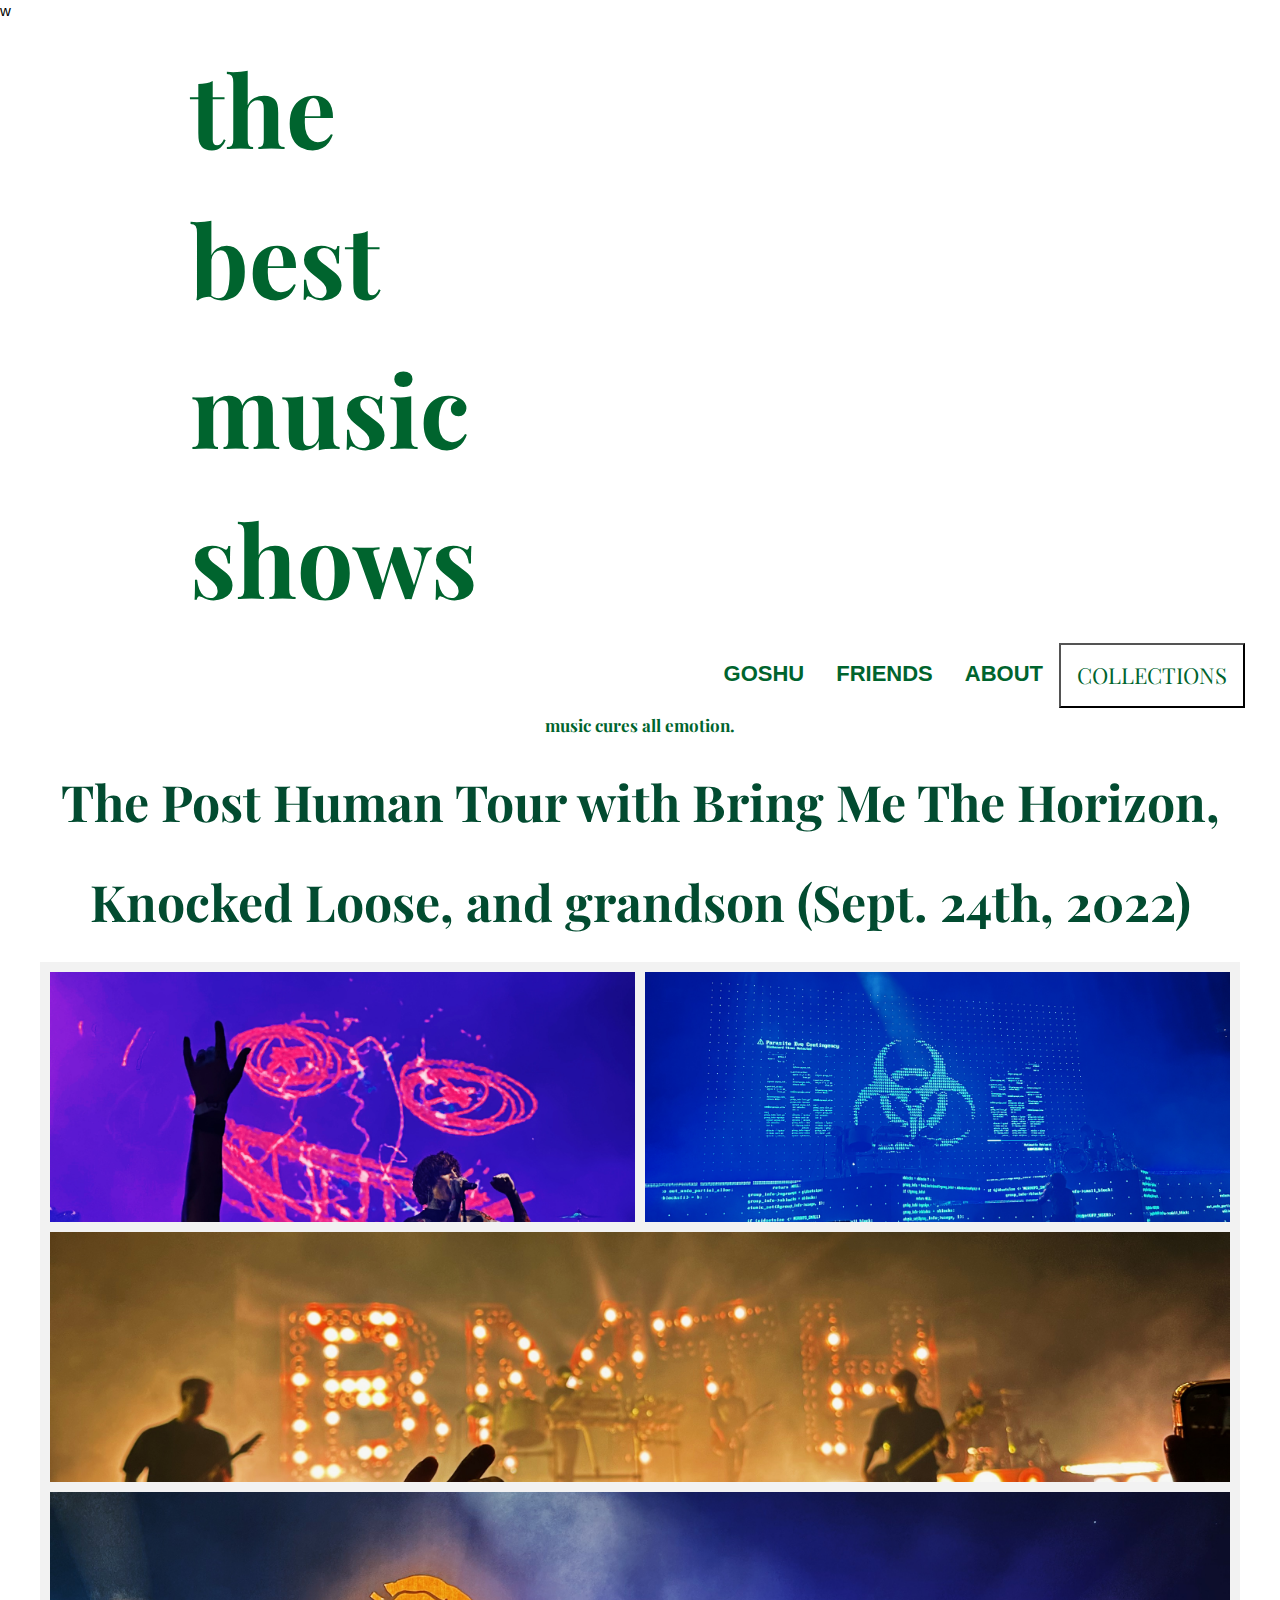
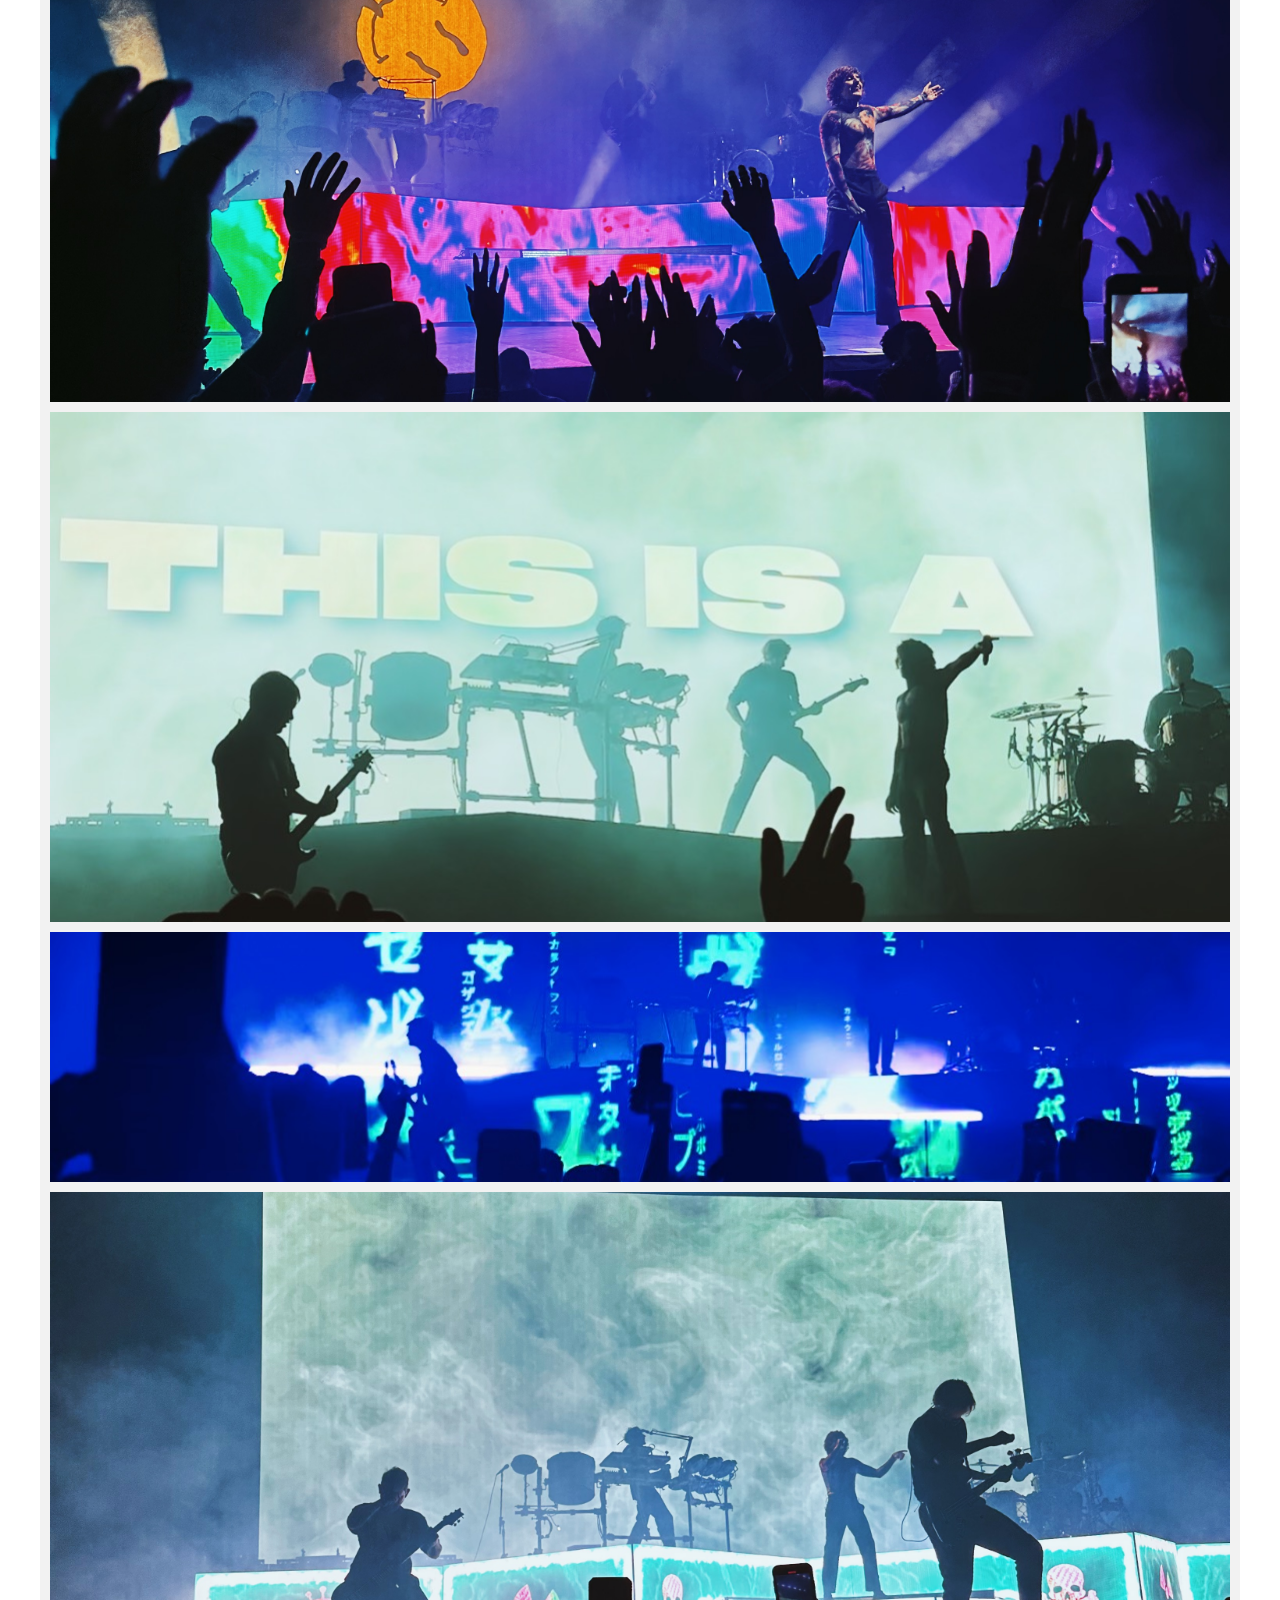
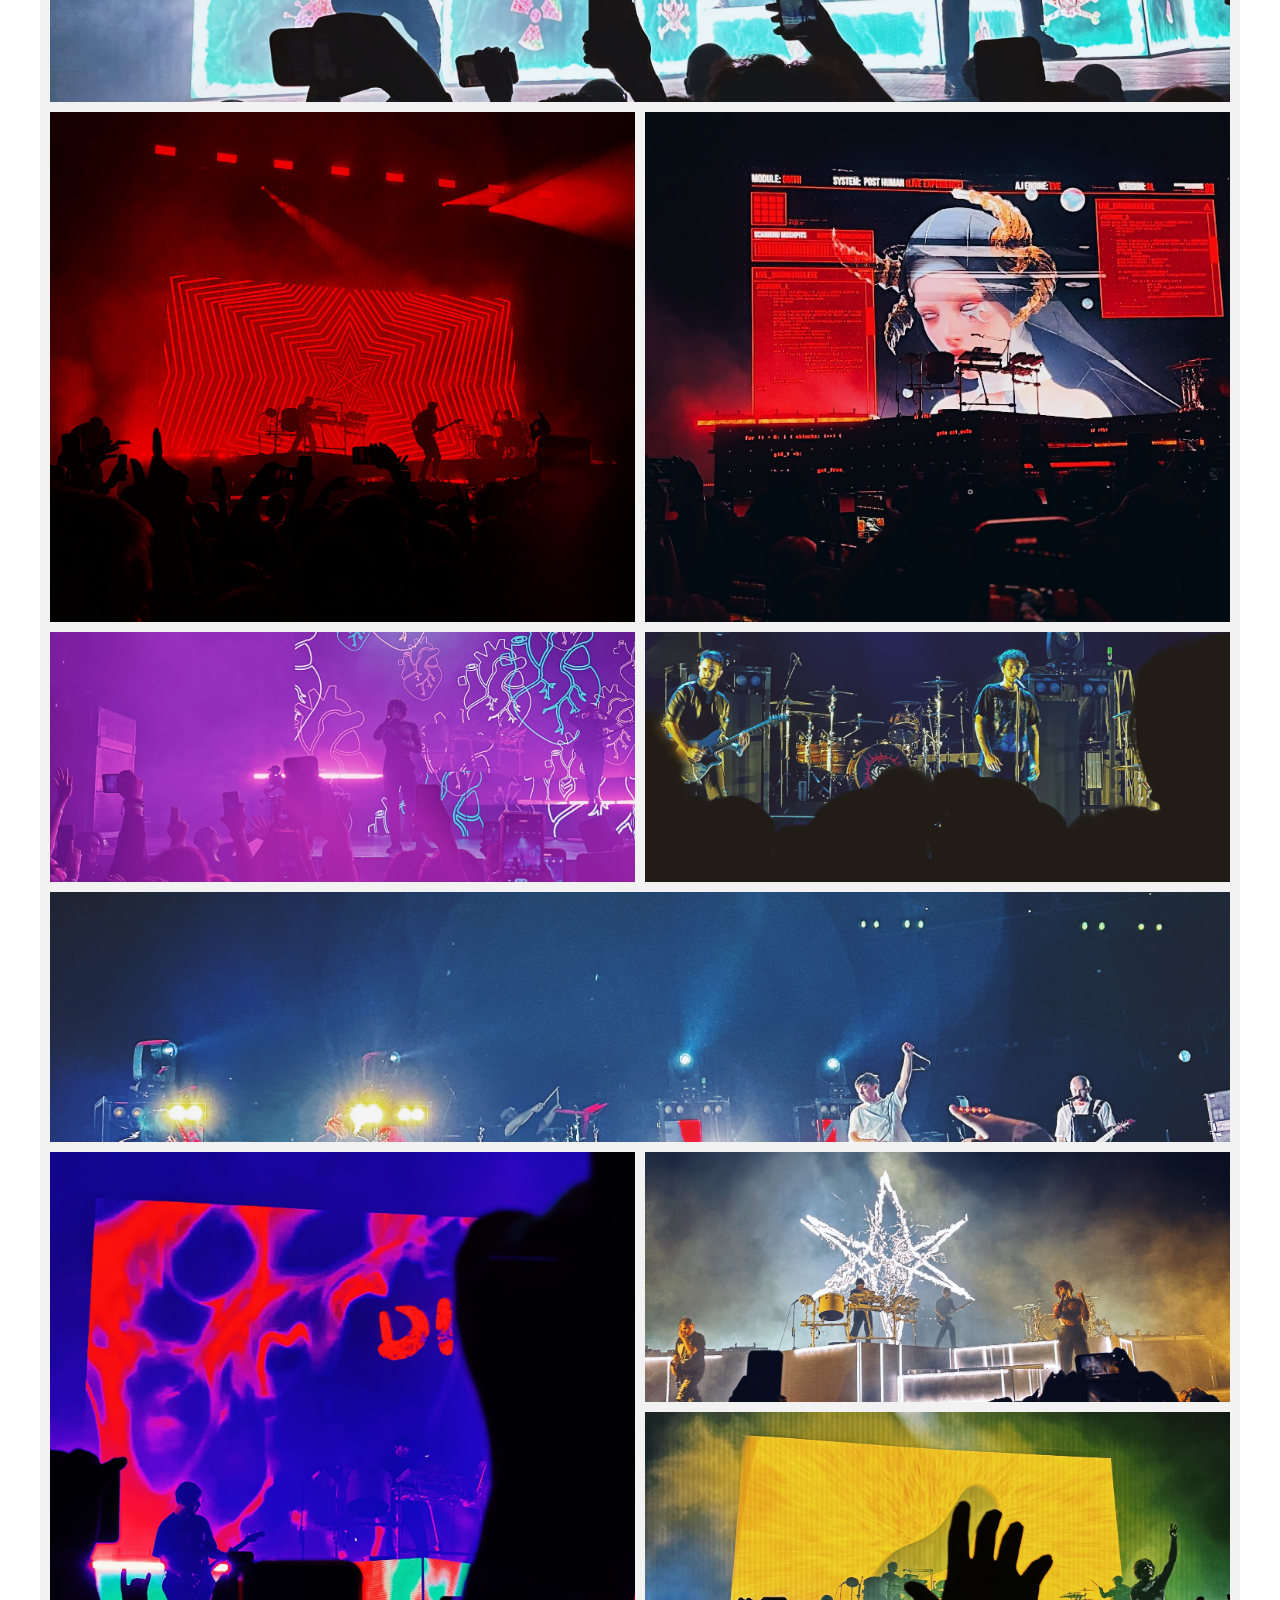
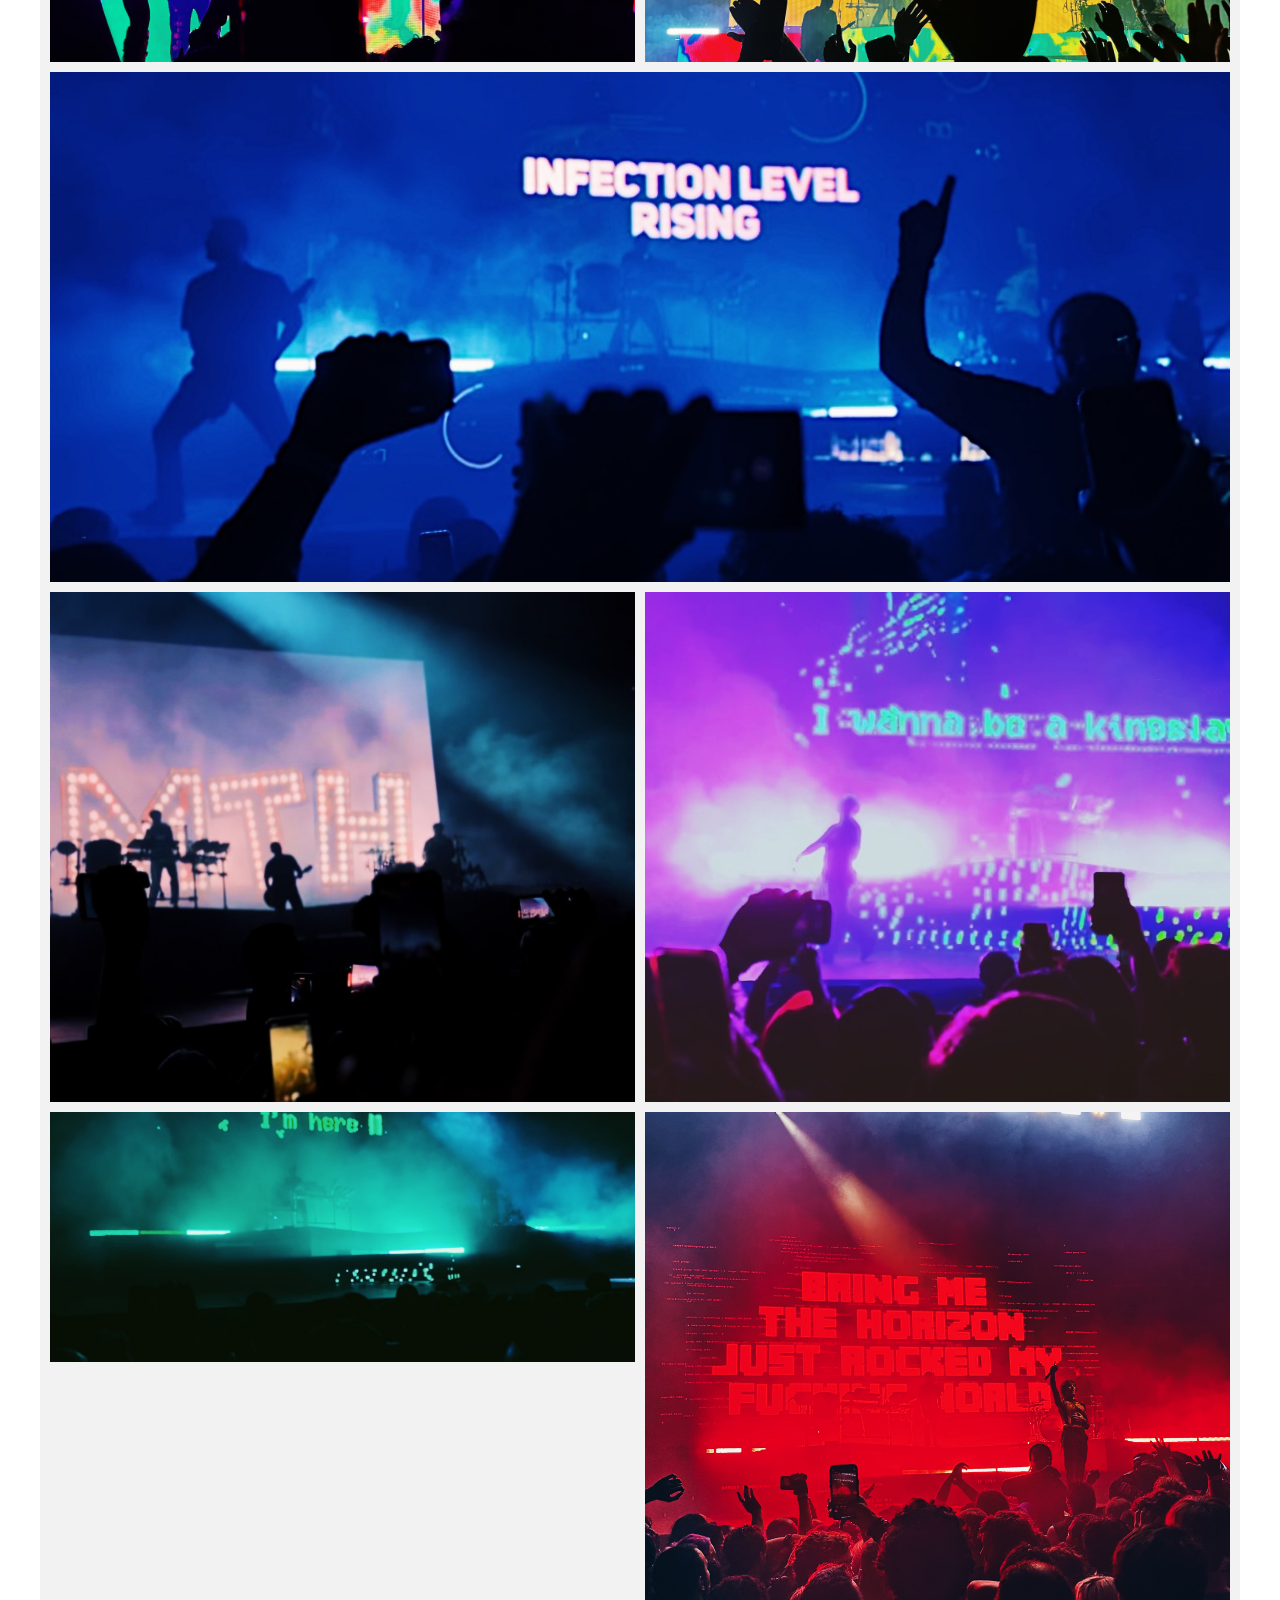
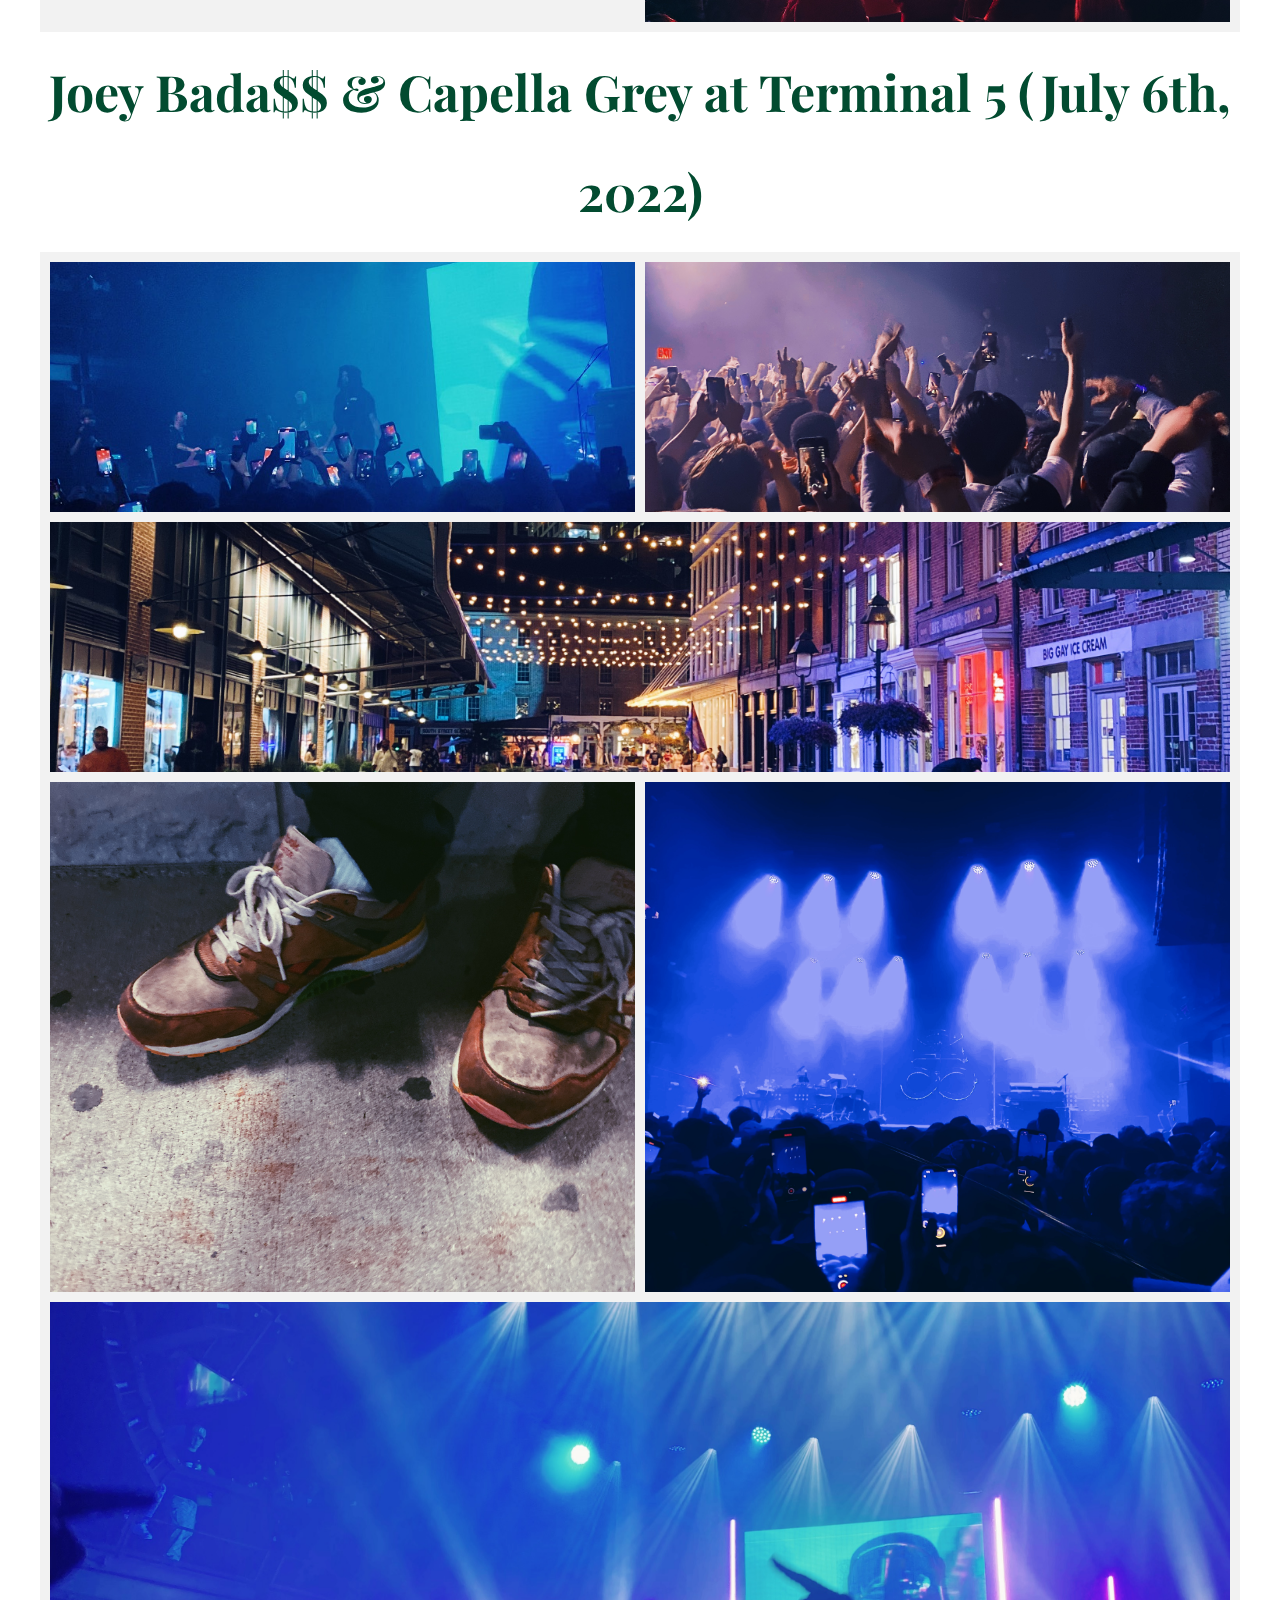
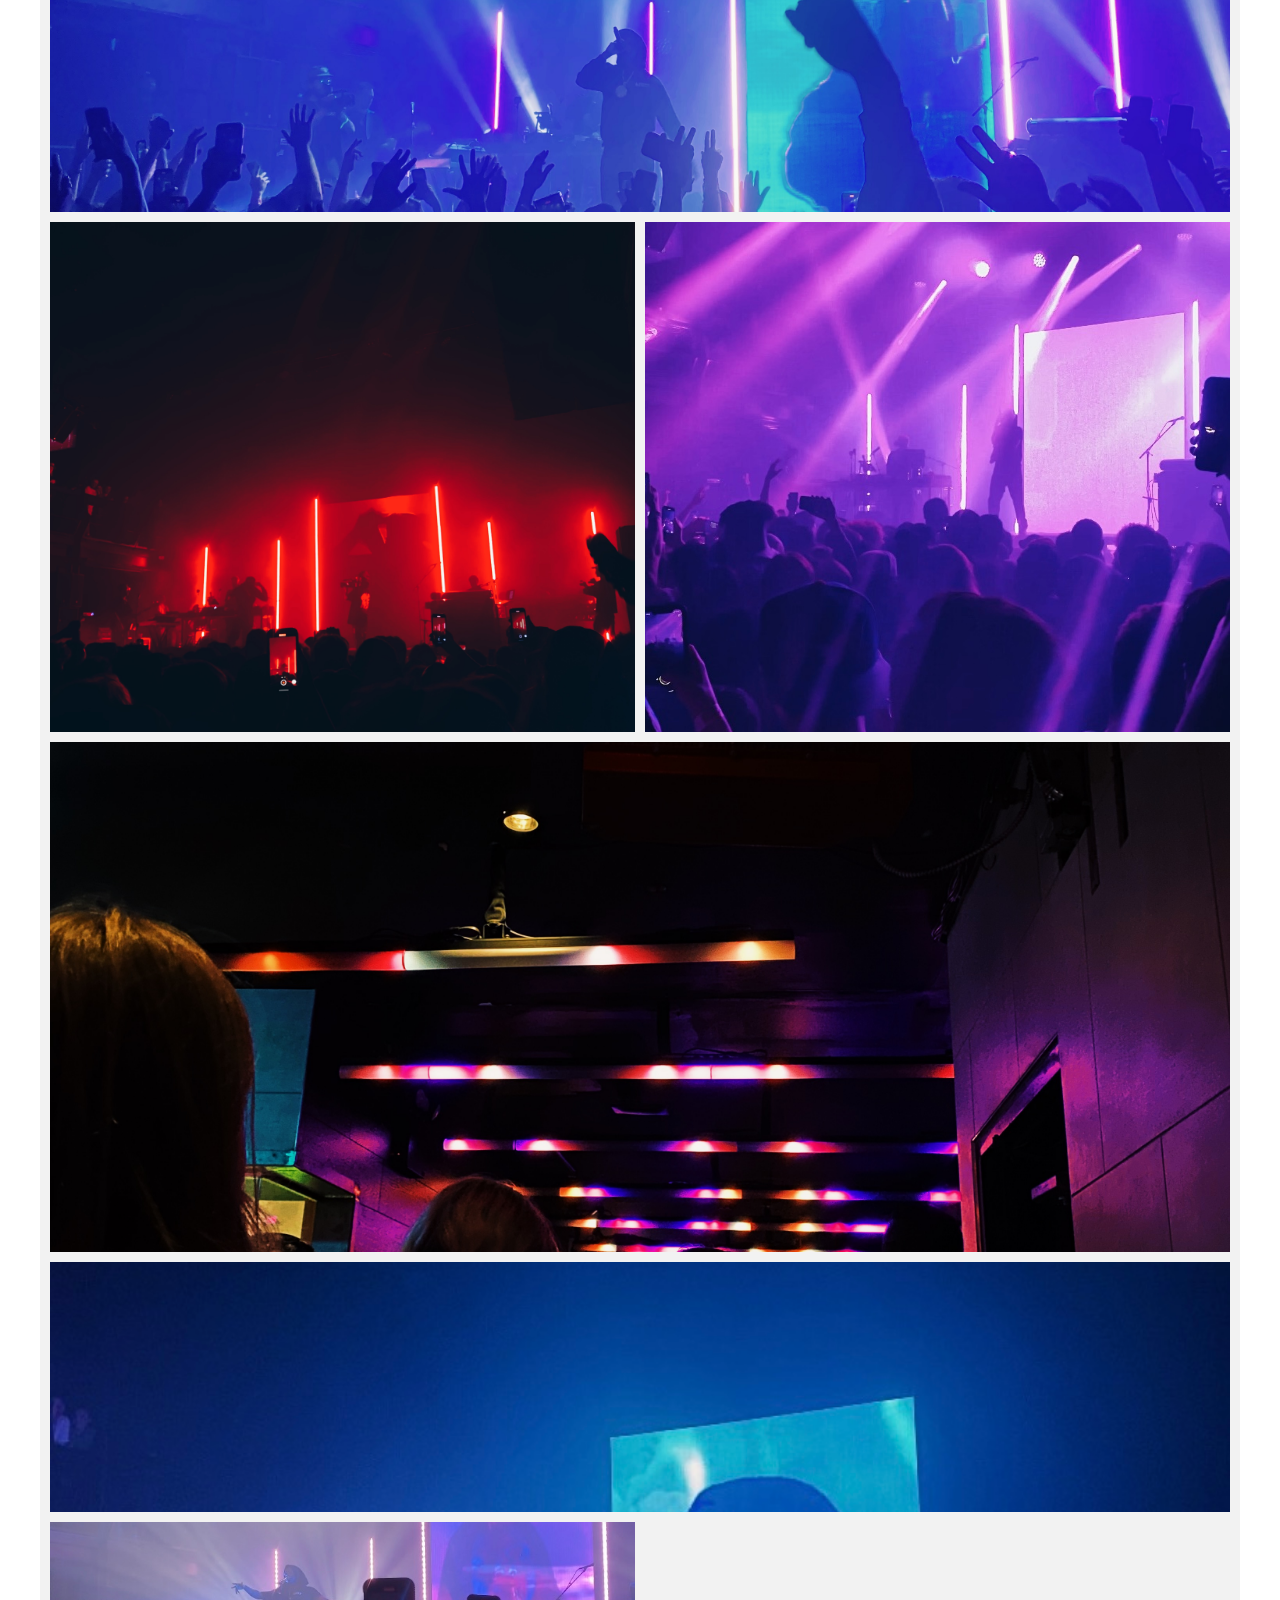
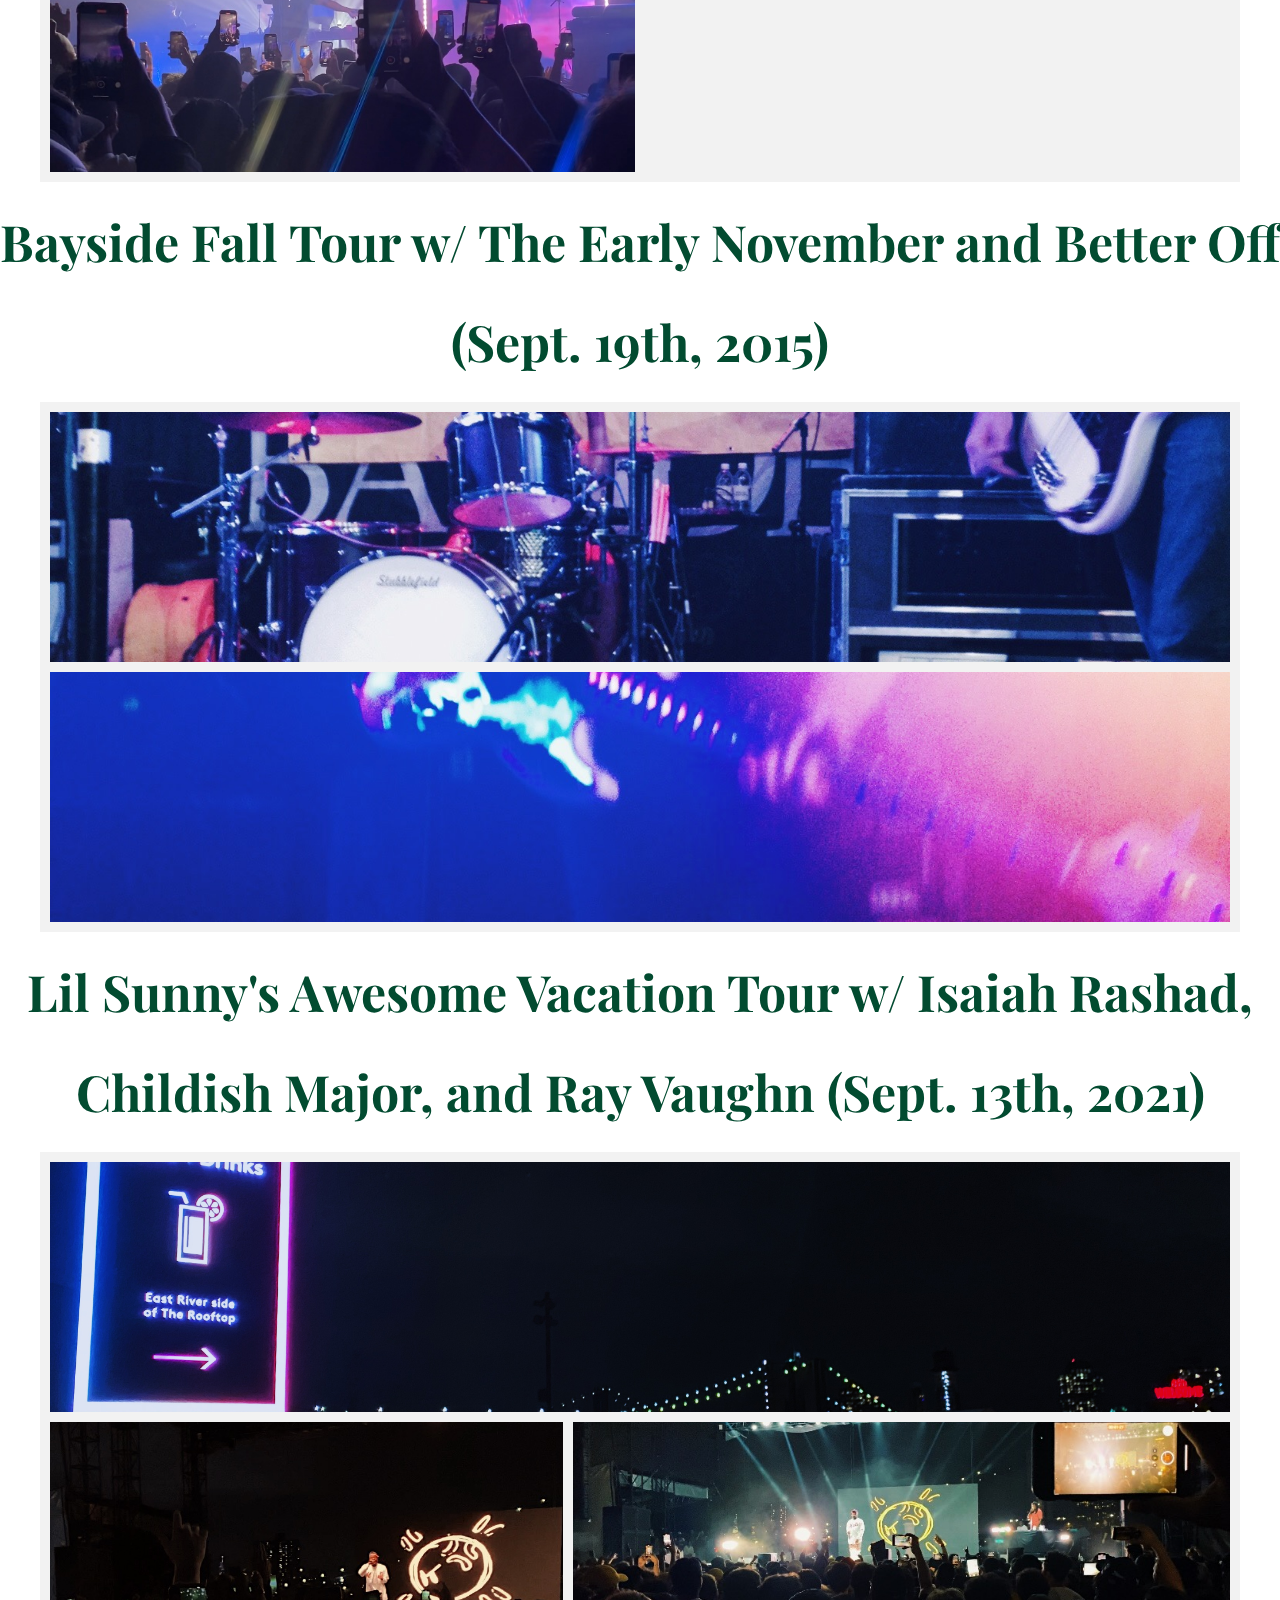
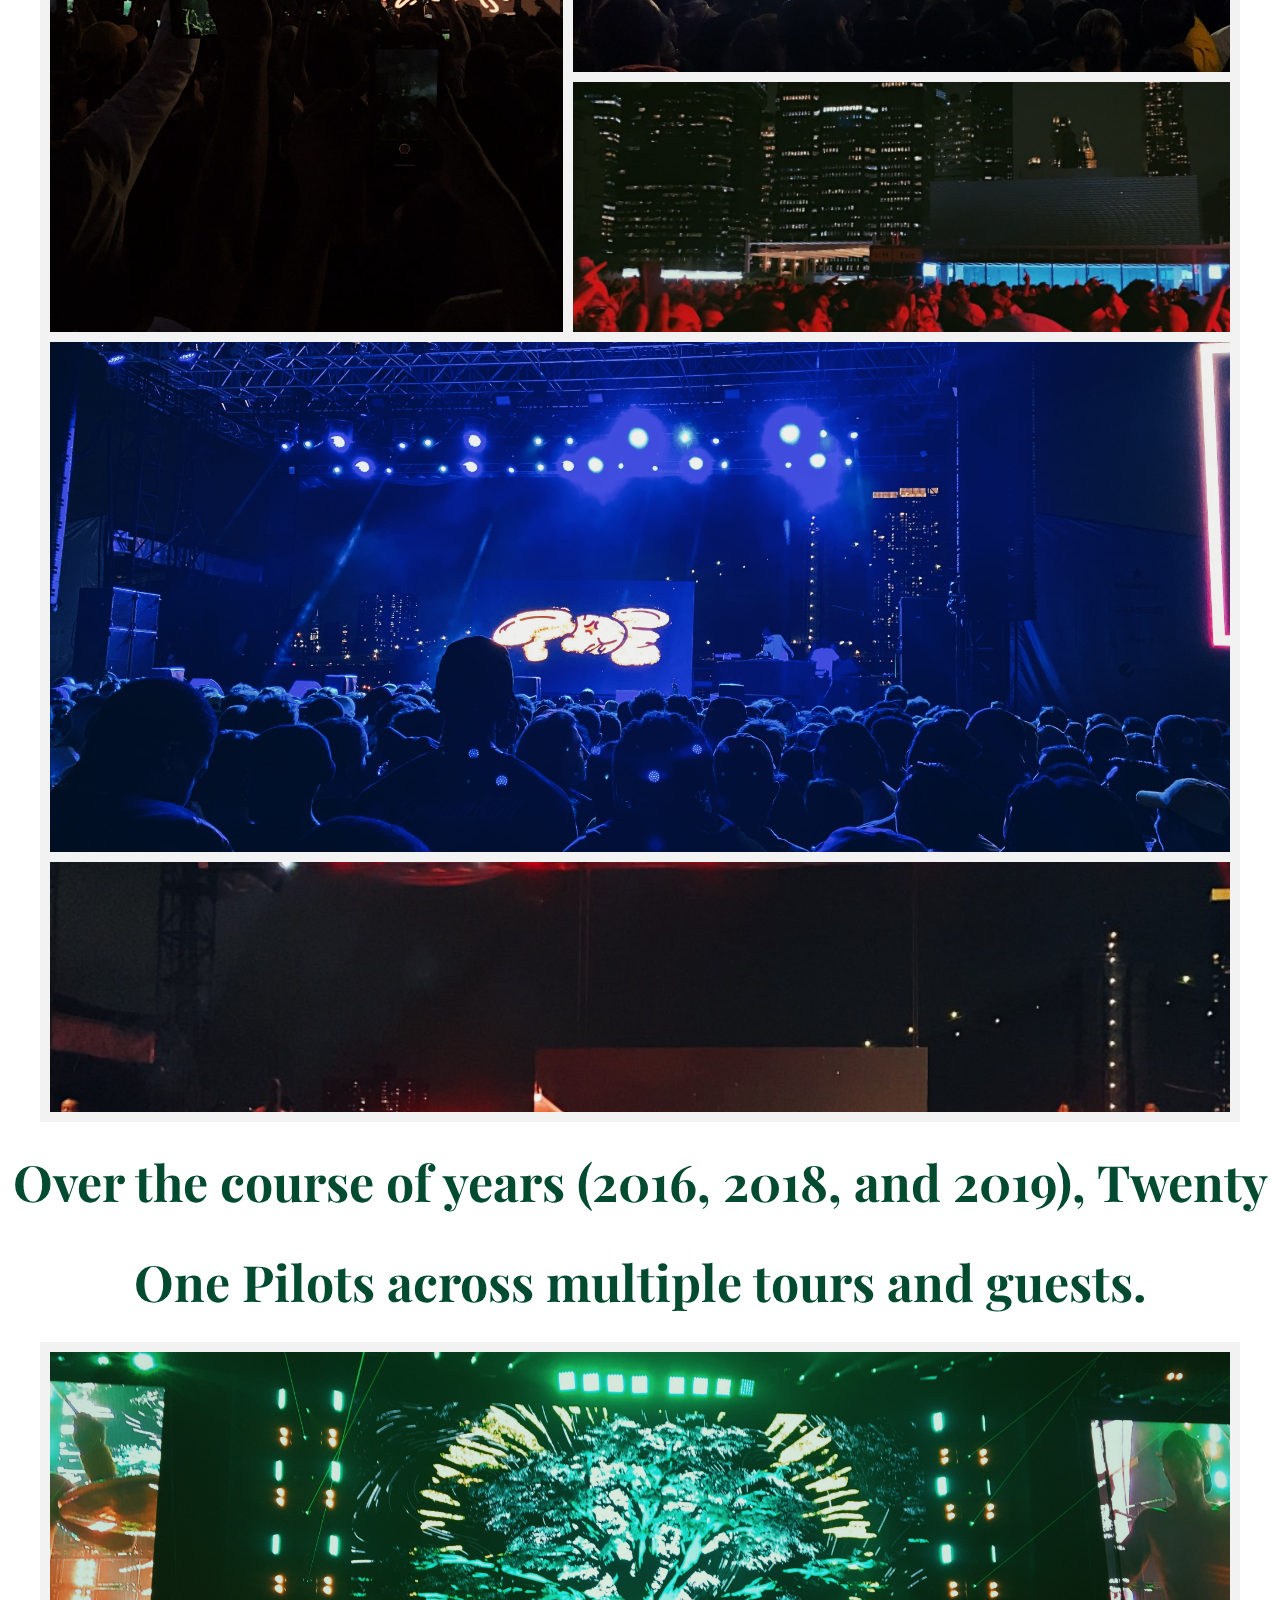
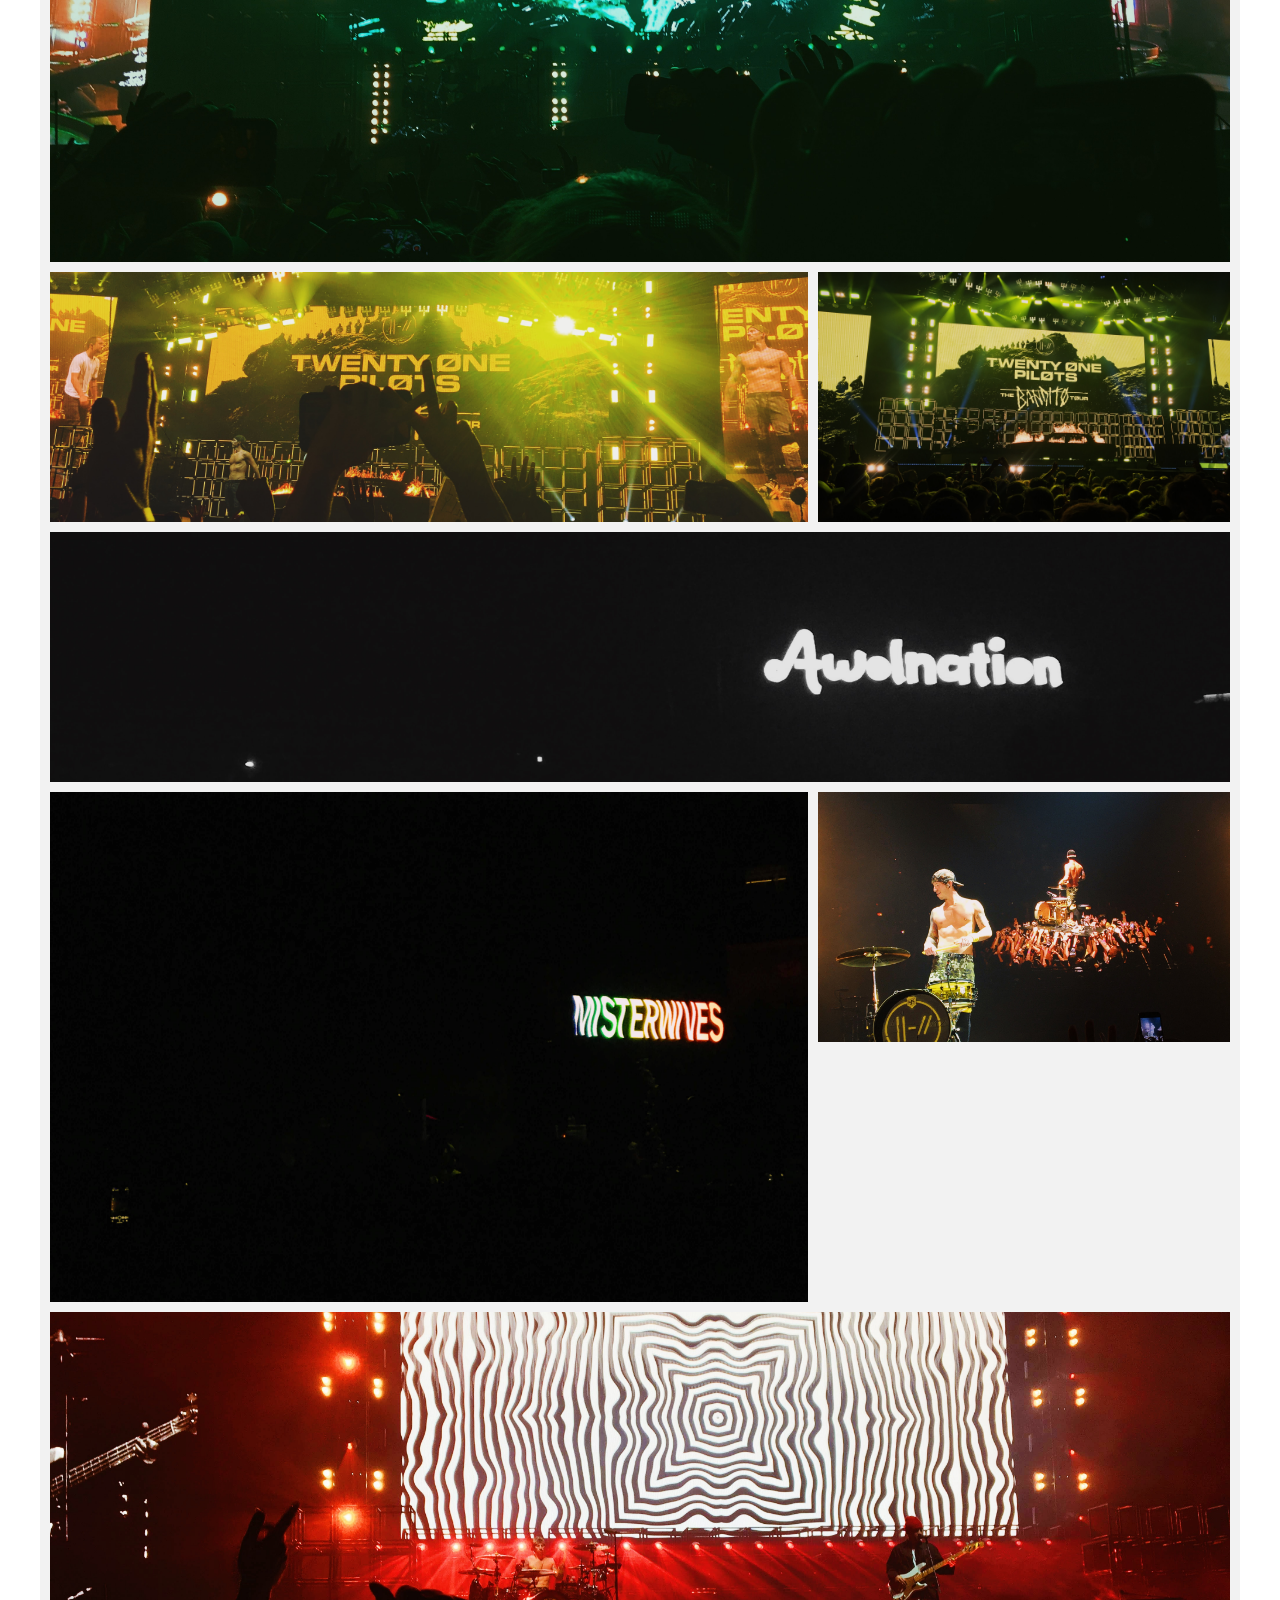
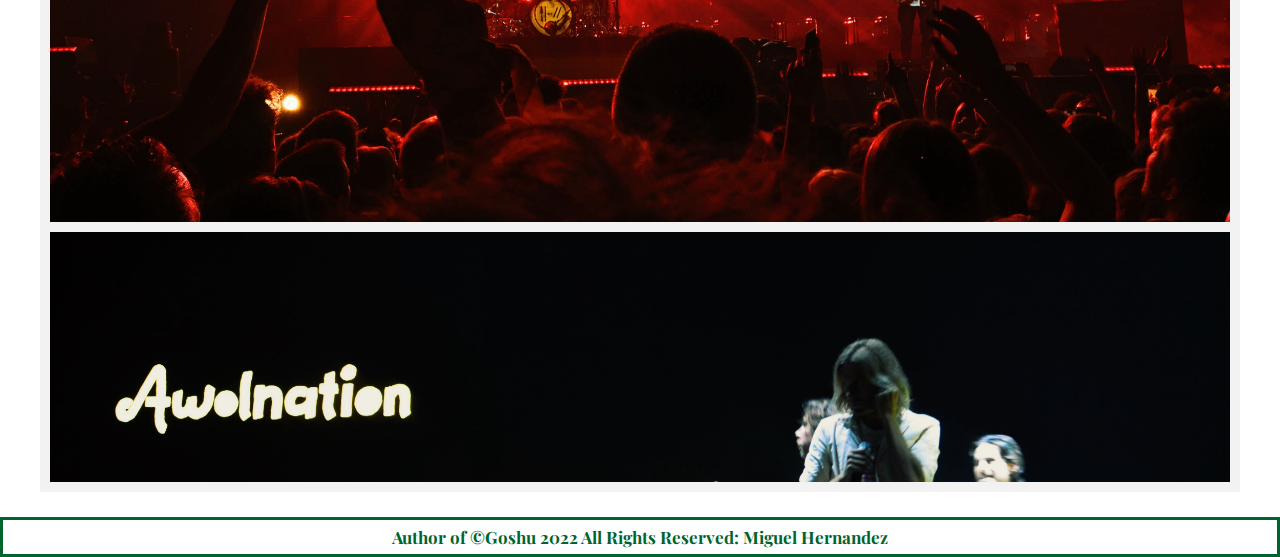
<file: concerts.html>
w<!DOCTYPE html>
<html>
    <head>
        <meta charset="utf-8">
        <title>music shows</title> 
        <link href="style.css" rel="stylesheet">
        <meta name="viewport" content="width=device-width, initial-scale=1.0">
        <link rel="stylesheet" href="https://www.w3schools.com/w3css/4/w3.css">
        <link href="https://fonts.googleapis.com/css2?family=Playfair+Display&display=swap" rel="stylesheet">
    </head>
    <body>
        <div class="container">
            <header>
                <h1>the best music shows</h1>
            </header>
    
            <div class="topnav" id="myTopnav">
                <div class="dropdown">
                    <button class="dropbtn">collections
                        <i class="fa fa-caret-down"></i>
                    </button>
                    <div class="dropdown-content">
                        <a href="harvey.html">For Harvey</a>
                        <a href="#">Days Gone Bye</a>
                        <a href="concerts.html">Music Shows</a>
                    </div>
                </div> 
                <a href="aboutme.html">about</a>
                <a href="#">friends</a>
                <a href="index.html">goshu</a>
                <a href="javascript:void(0);" style="font-size:15px;" class="icon" onclick="myFunction()">&#9776;</a>
            </div>
        </div>
    

        <div>
            <p class="maincap">
                music cures all emotion.
            </p>
        </p>
        </div>
<!-- BRING ME THE HORIZON -->
        <div>
            <h4 class="titlecards">The Post Human Tour with Bring Me The Horizon, Knocked Loose, and grandson (Sept. 24th, 2022)</h4>
        </div>
        
        <div class="gallery">
            <div>
                <img src="fotos/concerts/concert1.jpeg" style="width:100%;cursor:pointer" onclick="onClick(this)" class="w3-hover-opacity">
            </div>

            <div class="h-stretch">
                <img src="fotos/concerts/concert2.jpeg" style="width:100%;cursor:pointer" onclick="onClick(this)" class="w3-hover-opacity">
            </div>

            <div class="big-stretch">
                <img src="fotos/concerts/concert3.jpeg" style="width:100%;cursor:pointer" onclick="onClick(this)" class="w3-hover-opacity">
            </div>

            <div class="big-stretch">
                <img src="fotos/concerts/concert4.jpeg" style="width:100%;cursor:pointer" onclick="onClick(this)" class="w3-hover-opacity">
            </div>

            <div>
                <img src="fotos/concerts/concert5.jpeg" style="width:100%;cursor:pointer" onclick="onClick(this)" class="w3-hover-opacity">
            </div>

            <div class="h-stretch">
                <img src="fotos/concerts/concert6.jpeg" style="width:100%;cursor:pointer" onclick="onClick(this)" class="w3-hover-opacity">
            </div>

            <div class="big-stretch">
                <img src="fotos/concerts/concert7.jpeg" style="width:100%;cursor:pointer" onclick="onClick(this)" class="w3-hover-opacity">
            </div>

            <div class="v-stretch">
                <img src="fotos/concerts/concert8.jpeg" style="width:100%;cursor:pointer" onclick="onClick(this)" class="w3-hover-opacity">
            </div>

            <div class="v-stretch">
                <img src="fotos/concerts/concert9.jpeg" style="width:100%;cursor:pointer" onclick="onClick(this)" class="w3-hover-opacity">
            </div>

            <div>
                <img src="fotos/concerts/concert10.jpeg" style="width:100%;cursor:pointer" onclick="onClick(this)" class="w3-hover-opacity">
            </div>

            <div>
                <img src="fotos/concerts/concert11.jpeg" style="width:100%;cursor:pointer" onclick="onClick(this)" class="w3-hover-opacity">
            </div>

            <div class="h-stretch">
                <img src="fotos/concerts/concert12.jpeg" style="width:100%;cursor:pointer" onclick="onClick(this)" class="w3-hover-opacity">
            </div>

            <div class="v-stretch">
                <img src="fotos/concerts/concert13.jpeg" style="width:100%;cursor:pointer" onclick="onClick(this)" class="w3-hover-opacity">
            </div>

            <div>
                <img src="fotos/concerts/concert14.jpeg" style="width:100%;cursor:pointer" onclick="onClick(this)" class="w3-hover-opacity">
            </div>

            <div class="big-stretch">
                <img src="fotos/concerts/concert15.jpeg" style="width:100%;cursor:pointer" onclick="onClick(this)" class="w3-hover-opacity">
            </div>

            <div>
                <img src="fotos/concerts/concert16.jpeg" style="width:100%;cursor:pointer" onclick="onClick(this)" class="w3-hover-opacity">
            </div>

            <div class="v-stretch">
                <img src="fotos/concerts/concert17.jpeg" style="width:100%;cursor:pointer" onclick="onClick(this)" class="w3-hover-opacity">
            </div>

            <div class="v-stretch">
                <img src="fotos/concerts/concert18.jpeg" style="width:100%;cursor:pointer" onclick="onClick(this)" class="w3-hover-opacity">
            </div>

            <div>
                <img src="fotos/concerts/concert20.jpeg" style="width:100%;cursor:pointer" onclick="onClick(this)" class="w3-hover-opacity">
            </div>

            <div class="v-stretch">
                <img src="fotos/concerts/concert21.jpeg" style="width:100%;cursor:pointer" onclick="onClick(this)" class="w3-hover-opacity">
            </div>

            <div id="modal01" class="w3-modal" onclick="this.style.display='none'">
                <span class="w3-button w3-hover-red w3-xlarge w3-display-topright">&times;</span>
                <div class="w3-modal-content w3-animate-zoom">
                    <img id="img01" style="width:100%">
                </div>
            </div>
        </div>
<!-- JOEY BAdASS -->
        <div>
            <h4 class="titlecards">Joey Bada$$ & Capella Grey at Terminal 5 (July 6th, 2022)</h4>
        </div>
        
        <div class="gallery">
            <div>
                <img src="fotos/concerts/joey1.jpeg" style="width:100%;cursor:pointer" onclick="onClick(this)" class="w3-hover-opacity">
            </div>

            <div class="h-stretch">
                <img src="fotos/concerts/joey2.jpeg" style="width:100%;cursor:pointer" onclick="onClick(this)" class="w3-hover-opacity">
            </div>

            <div class="v-stretch">
                <img src="fotos/concerts/joey3.jpeg" style="width:100%;cursor:pointer" onclick="onClick(this)" class="w3-hover-opacity">
            </div>

            <div class="big-stretch">
                <img src="fotos/concerts/joey4.jpeg" style="width:100%;cursor:pointer" onclick="onClick(this)" class="w3-hover-opacity">
            </div>

            <div class="v-stretch">
                <img src="fotos/concerts/joey5.jpeg" style="width:100%;cursor:pointer" onclick="onClick(this)" class="w3-hover-opacity">
            </div>

            <div>
                <img src="fotos/concerts/joey6.jpeg" style="width:100%;cursor:pointer" onclick="onClick(this)" class="w3-hover-opacity">
            </div>

            <div class="v-stretch">
                <img src="fotos/concerts/joey7.jpeg" style="width:100%;cursor:pointer" onclick="onClick(this)" class="w3-hover-opacity">
            </div>

            <div class="big-stretch">
                <img src="fotos/concerts/joey8.jpeg" style="width:100%;cursor:pointer" onclick="onClick(this)" class="w3-hover-opacity">
            </div>

            <div class="h-stretch">
                <img src="fotos/concerts/joey9.jpeg" style="width:100%;cursor:pointer" onclick="onClick(this)" class="w3-hover-opacity">
            </div>

            <div class="v-stretch">
                <img src="fotos/concerts/joey10.jpeg" style="width:100%;cursor:pointer" onclick="onClick(this)" class="w3-hover-opacity">
            </div>

            <div>
                <img src="fotos/concerts/joey11.jpeg" style="width:100%;cursor:pointer" onclick="onClick(this)" class="w3-hover-opacity">
            </div>

            <div id="modal01" class="w3-modal" onclick="this.style.display='none'">
                <span class="w3-button w3-hover-red w3-xlarge w3-display-topright">&times;</span>
                <div class="w3-modal-content w3-animate-zoom">
                    <img id="img01" style="width:100%">
                </div>
            </div>
        </div>
<!--   THE EARLY NOVEMBER       -->
        <div>
            <h4 class="titlecards">Bayside Fall Tour w/ The Early November and Better Off (Sept. 19th, 2015)</h4>
        </div>
        
        <div class="gallery">
            <div>
                <img src="fotos/concerts/nov2.jpeg" style="width:100%;cursor:pointer" onclick="onClick(this)" class="w3-hover-opacity">
            </div>

            <div>
                <img src="fotos/concerts/nov3.jpeg" style="width:100%;cursor:pointer" onclick="onClick(this)" class="w3-hover-opacity">
            </div>

            <div id="modal01" class="w3-modal" onclick="this.style.display='none'">
                <span class="w3-button w3-hover-red w3-xlarge w3-display-topright">&times;</span>
                <div class="w3-modal-content w3-animate-zoom">
                    <img id="img01" style="width:100%">
                </div>
            </div>
        </div>
<!-- Isaiah Rashad -->
        <div>
            <h4 class="titlecards">Lil Sunny's Awesome Vacation Tour w/ Isaiah Rashad, Childish Major, and Ray Vaughn (Sept. 13th, 2021)</h4>
        </div>

        <div class="gallery">
            <div class="h-stretch">
                <img src="fotos/concerts/rashad1.jpeg" style="width:100%;cursor:pointer" onclick="onClick(this)" class="w3-hover-opacity">
            </div>

            <div class="v-stretch">
                <img src="fotos/concerts/rashad2.jpeg" style="width:100%;cursor:pointer" onclick="onClick(this)" class="w3-hover-opacity">
            </div>

            <div>
                <img src="fotos/concerts/rashad3.jpeg" style="width:100%;cursor:pointer" onclick="onClick(this)" class="w3-hover-opacity">
            </div>

            <div class="big-stretch">
                <img src="fotos/concerts/rashad4.jpeg" style="width:100%;cursor:pointer" onclick="onClick(this)" class="w3-hover-opacity">
            </div>

            <div class="h-stretch">
                <img src="fotos/concerts/rashad5.jpeg" style="width:100%;cursor:pointer" onclick="onClick(this)" class="w3-hover-opacity">
            </div>

            <div>
                <img src="fotos/concerts/rashad6.jpeg" style="width:100%;cursor:pointer" onclick="onClick(this)" class="w3-hover-opacity">
            </div>

            <div id="modal01" class="w3-modal" onclick="this.style.display='none'">
                <span class="w3-button w3-hover-red w3-xlarge w3-display-topright">&times;</span>
                <div class="w3-modal-content w3-animate-zoom">
                    <img id="img01" style="width:100%">
                </div>
            </div>
        </div>
<!-- TWENTY ONE PILOTS -->
        <div>
            <h4 class="titlecards">Over the course of years (2016, 2018, and 2019), Twenty One Pilots across multiple tours and guests. </h4>
        </div>
        
        <div class="gallery">
            <div class="big-stretch">
                <img src="fotos/concerts/top1.jpeg" style="width:100%;cursor:pointer" onclick="onClick(this)" class="w3-hover-opacity">
            </div>

            <div>
                <img src="fotos/concerts/top2.jpeg" style="width:100%;cursor:pointer" onclick="onClick(this)" class="w3-hover-opacity">
            </div>

            <div class="h-stretch">
                <img src="fotos/concerts/top3.jpeg" style="width:100%;cursor:pointer" onclick="onClick(this)" class="w3-hover-opacity">
            </div>

            <div class="v-stretch">
                <img src="fotos/concerts/top4.jpeg" style="width:100%;cursor:pointer" onclick="onClick(this)" class="w3-hover-opacity">
            </div>

            <div>
                <img src="fotos/concerts/top5.jpeg" style="width:100%;cursor:pointer" onclick="onClick(this)" class="w3-hover-opacity">
            </div>

            <div class="big-stretch">
                <img src="fotos/concerts/top6.jpeg" style="width:100%;cursor:pointer" onclick="onClick(this)" class="w3-hover-opacity">
            </div>

            <div>
                <img src="fotos/concerts/top7.jpeg" style="width:100%;cursor:pointer" onclick="onClick(this)" class="w3-hover-opacity">
            </div>

            <div class="h-stretch">
                <img src="fotos/concerts/top8.jpeg" style="width:100%;cursor:pointer" onclick="onClick(this)" class="w3-hover-opacity">
            </div>
            
            <div id="modal01" class="w3-modal" onclick="this.style.display='none'">
                <span class="w3-button w3-hover-red w3-xlarge w3-display-topright">&times;</span>
                <div class="w3-modal-content w3-animate-zoom">
                    <img id="img01" style="width:100%">
                </div>
            </div>
        </div>

<script>
function onClick(element) {
  document.getElementById("img01").src = element.src;
  document.getElementById("modal01").style.display = "block";
}
</script>

    <footer>
        <p>Author of ©Goshu 2022 All Rights Reserved: Miguel Hernandez</p>
    </footer>
    
<script src="script.js"></script>
</body> 

</html>
</file>
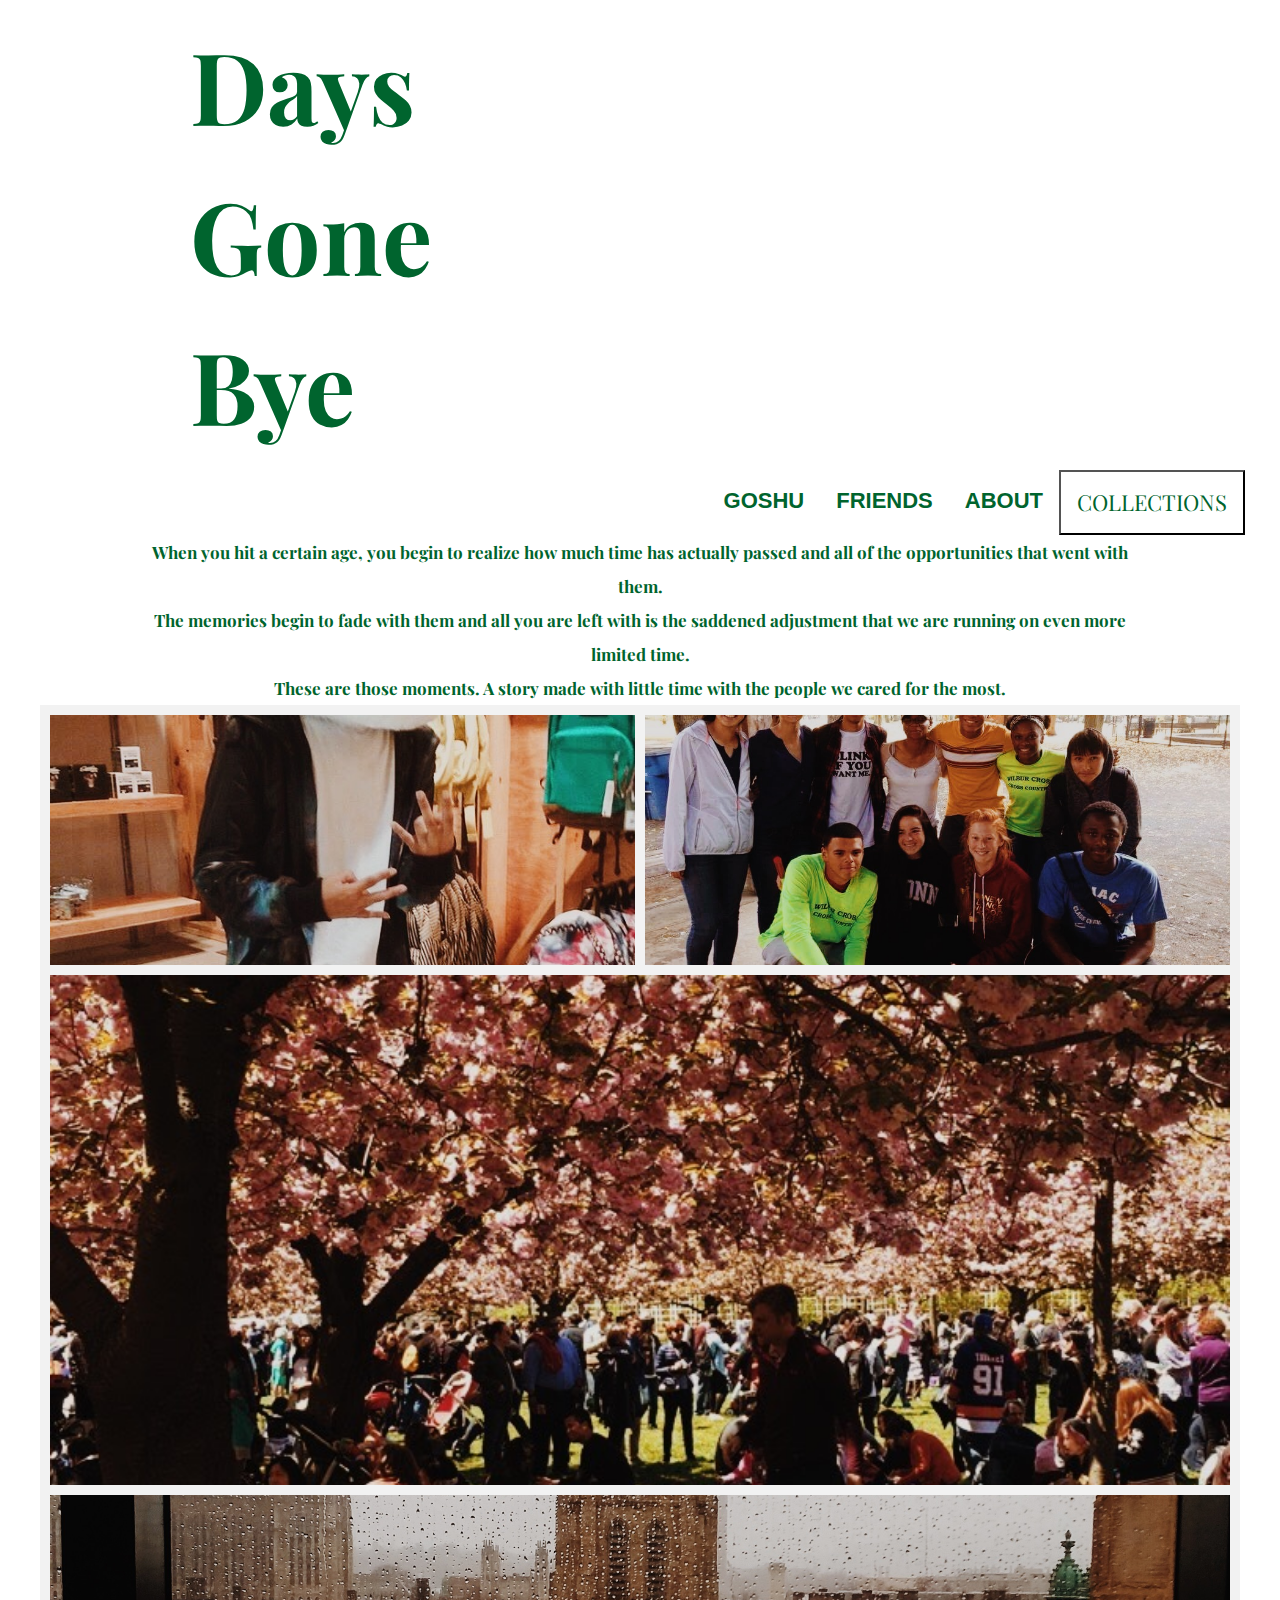
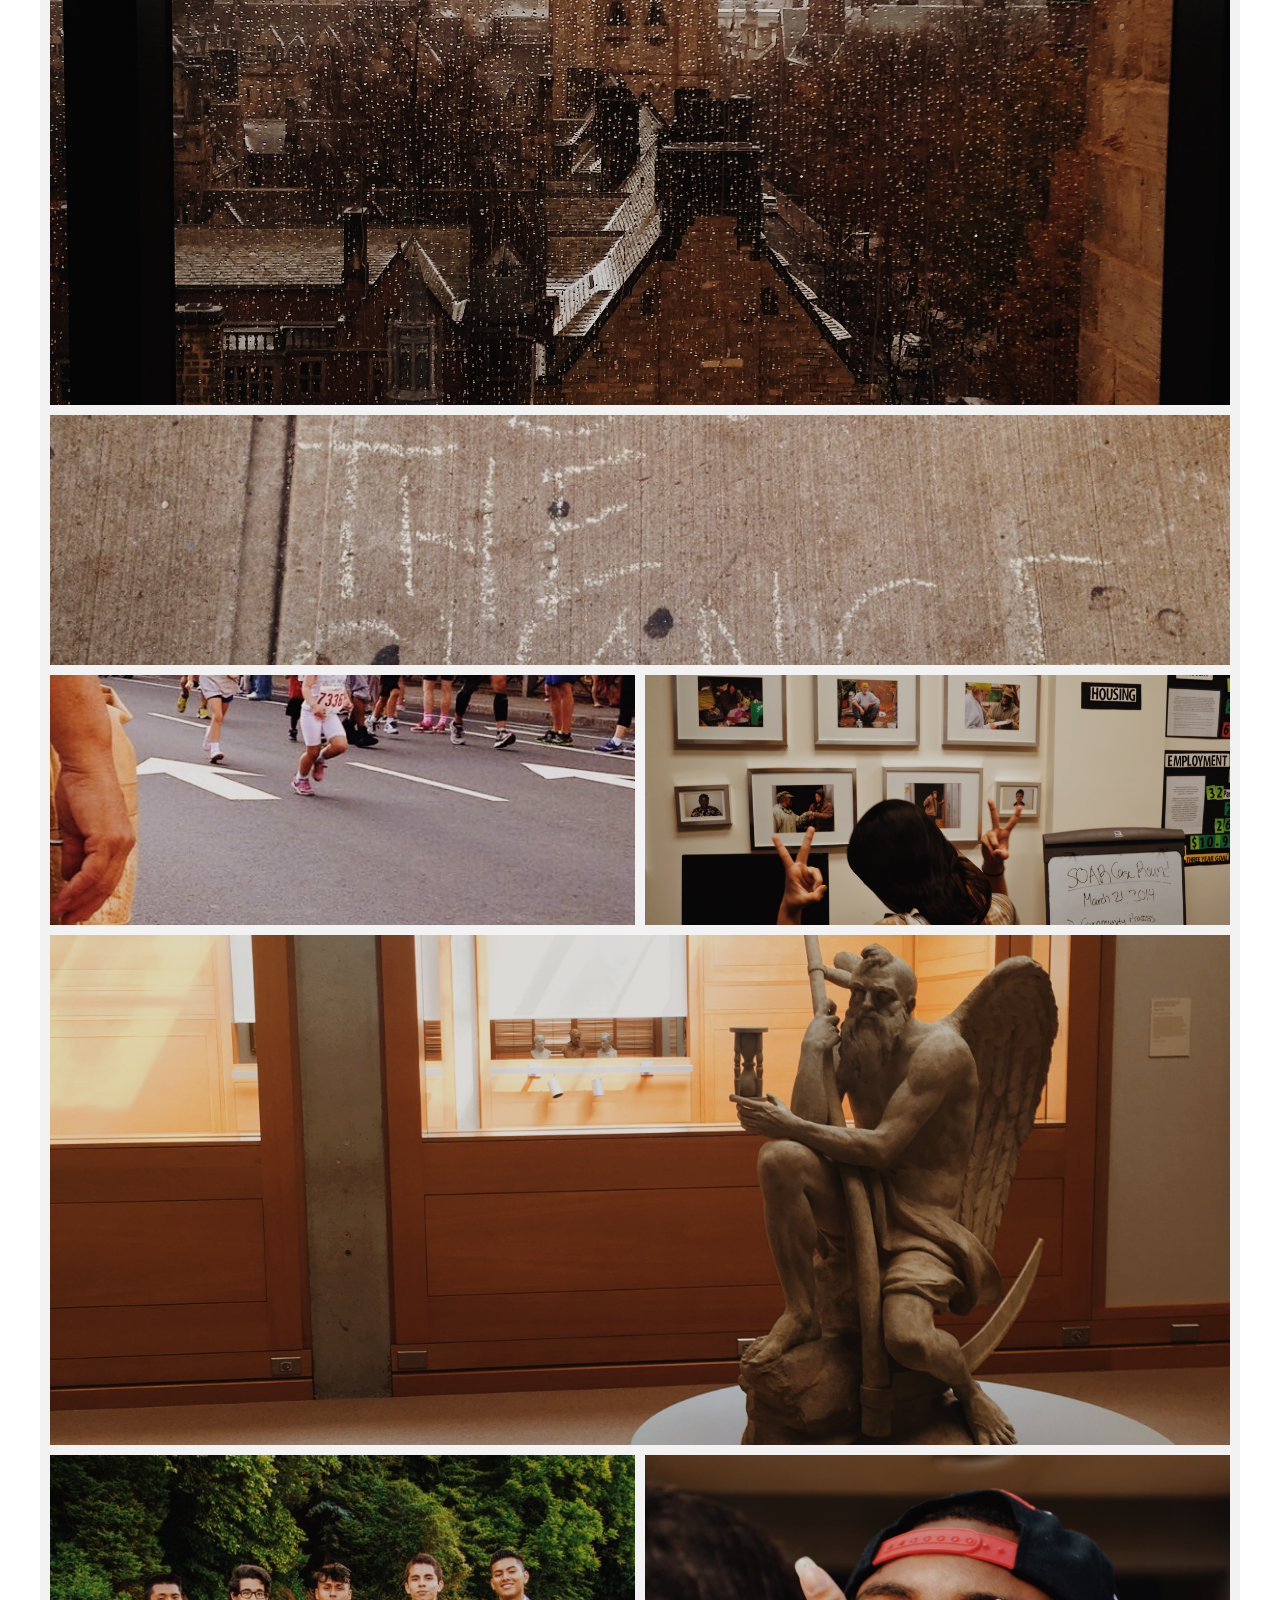
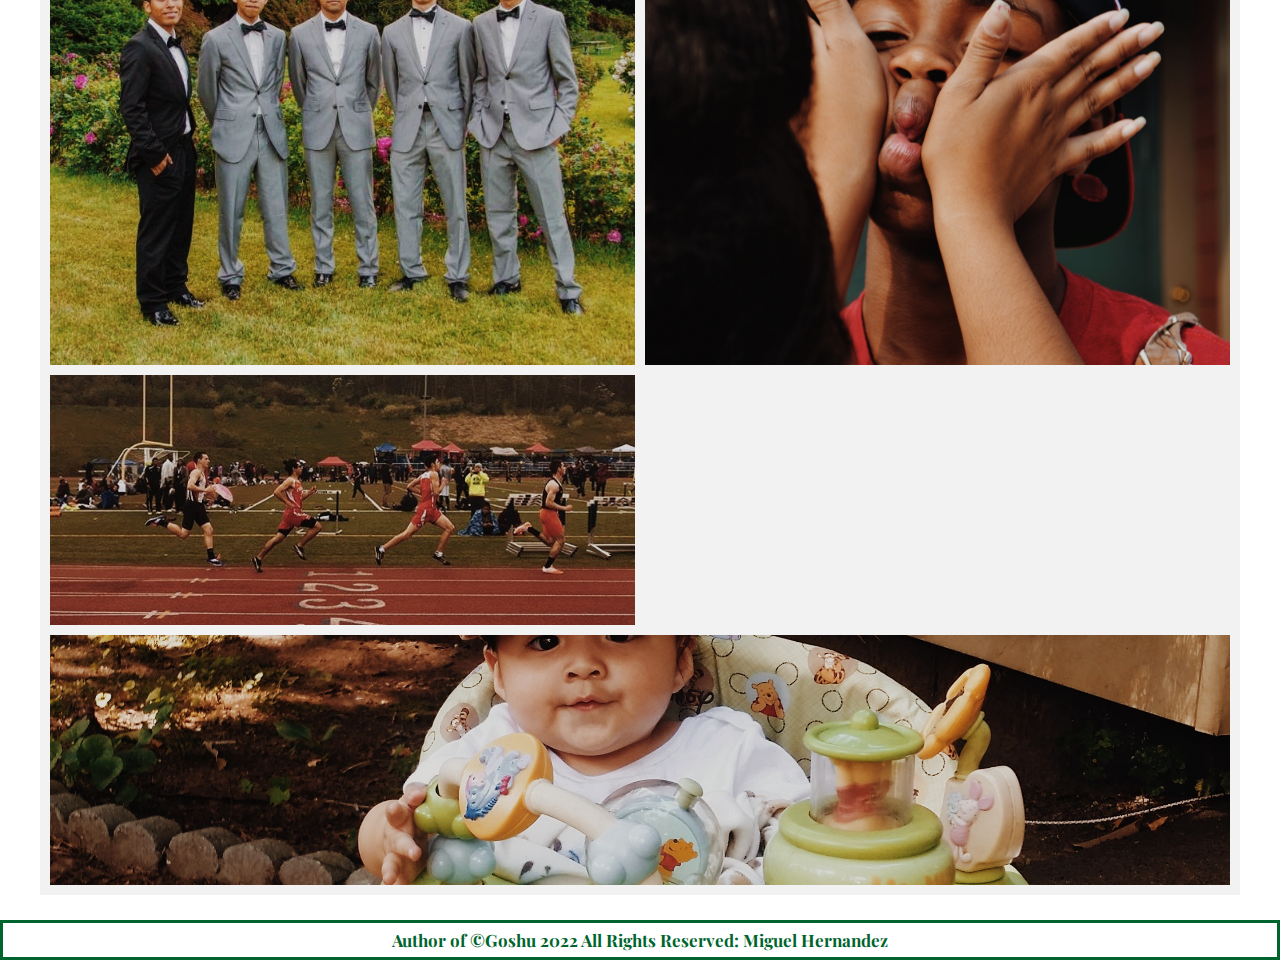
<file: daysgone.html>
<!DOCTYPE html>
<html>
    <head>
        <meta charset="utf-8">
        <title>Days Gone Bye</title> 
        <link href="style.css" rel="stylesheet">
        <meta name="viewport" content="width=device-width, initial-scale=1.0">
        <link rel="stylesheet" href="https://www.w3schools.com/w3css/4/w3.css">
        <link href="https://fonts.googleapis.com/css2?family=Playfair+Display&display=swap" rel="stylesheet">
    </head>
    <body>
        <div class="container">
            <header>
                <h1>Days Gone Bye</h1>
            </header>
    
            <div class="topnav" id="myTopnav">
                <div class="dropdown">
                    <button class="dropbtn">collections
                        <i class="fa fa-caret-down"></i>
                    </button>
                    <div class="dropdown-content">
                        <a href="harvey.html">For Harvey</a>
                        <a href="daysgone.html">Days Gone Bye</a>
                        <a href="besidesfire.html">Beside the Dying Fire</a>
                    </div>
                </div> 
                <a href="aboutme.html">about</a>
                <a href="#">friends</a>
                <a href="index.html">goshu</a>
                <a href="javascript:void(0);" style="font-size:15px;" class="icon" onclick="myFunction()">&#9776;</a>
            </div>
        </div>
    

        <div>
                <p class="maincap">
                    When you hit a certain age, you begin to realize how much time has actually passed and all of the opportunities that went with them. <br>
                    The memories begin to fade with them and all you are left with is the saddened adjustment that we are running on even more limited time. <br>
                    These are those moments. A story made with little time with the people we cared for the most.
                </p>
        </p>
        </div>

        <div class="gallery">
            <div>
                <img src="fotos/days/days1.jpeg" style="width:100%;cursor:pointer" onclick="onClick(this)" class="w3-hover-opacity">
            </div>

            <div class="h-stretch-stretch">
                <img src="fotos/days/days2.jpeg" style="width:100%;cursor:pointer" onclick="onClick(this)" class="w3-hover-opacity">
            </div>

            <div class="big-stretch">
                <img src="fotos/days/days3.jpeg" style="width:100%;cursor:pointer" onclick="onClick(this)" class="w3-hover-opacity">
            </div>

            <div class="big-stretch">
                <img src="fotos/days/days4.jpeg" style="width:100%;cursor:pointer" onclick="onClick(this)" class="w3-hover-opacity">
            </div>

            <div class="h-stretch">
                <img src="fotos/days/days5.jpeg" style="width:100%;cursor:pointer" onclick="onClick(this)" class="w3-hover-opacity">
            </div>

            <div>
                <img src="fotos/days/days6.jpeg" style="width:100%;cursor:pointer" onclick="onClick(this)" class="w3-hover-opacity">
            </div>

            <div class="big-stretch">
                <img src="fotos/days/days7.jpeg" style="width:100%;cursor:pointer" onclick="onClick(this)" class="w3-hover-opacity">
            </div>

            <div class="v-stretch">
                <img src="fotos/days/days8.jpeg" style="width:100%;cursor:pointer" onclick="onClick(this)" class="w3-hover-opacity">
            </div>

            <div class="v-stretch">
                <img src="fotos/days/days9.jpeg" style="width:100%;cursor:pointer" onclick="onClick(this)" class="w3-hover-opacity">
            </div>

            <div>
                <img src="fotos/days/days10.jpeg" style="width:100%;cursor:pointer" onclick="onClick(this)" class="w3-hover-opacity">
            </div>

            <div>
                <img src="fotos/days/days11.jpeg" style="width:100%;cursor:pointer" onclick="onClick(this)" class="w3-hover-opacity">
            </div>

            <div class="h-stretch">
                <img src="fotos/days/days12.jpeg" style="width:100%;cursor:pointer" onclick="onClick(this)" class="w3-hover-opacity">
            </div>

            <div id="modal01" class="w3-modal" onclick="this.style.display='none'">
                <span class="w3-button w3-hover-red w3-xlarge w3-display-topright">&times;</span>
                <div class="w3-modal-content w3-animate-zoom">
                    <img id="img01" style="width:100%">
                </div>
            </div>
        </div>

<script>
function onClick(element) {
  document.getElementById("img01").src = element.src;
  document.getElementById("modal01").style.display = "block";
}
</script>

    <footer>
        <p>Author of ©Goshu 2022 All Rights Reserved: Miguel Hernandez</p>
    </footer>
    
<script src="script.js"></script>
</body> 

</html>
</file>
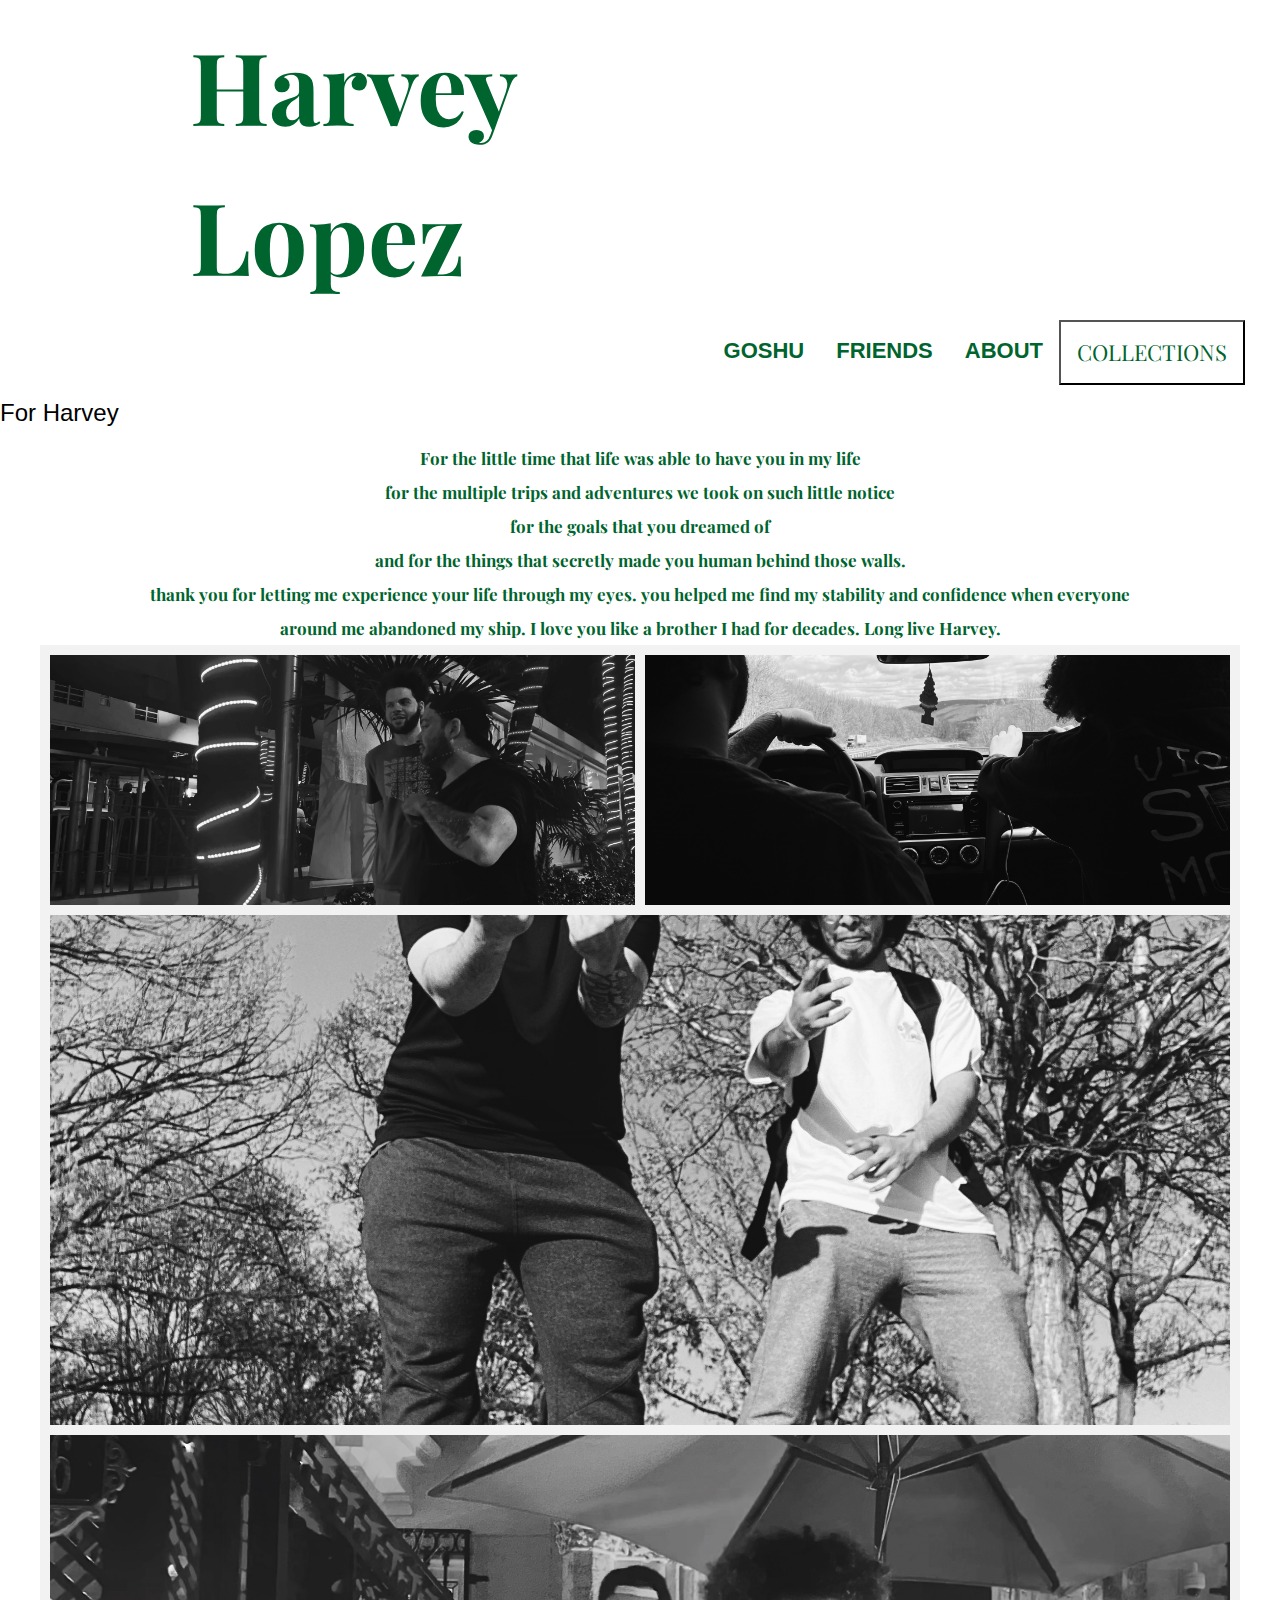
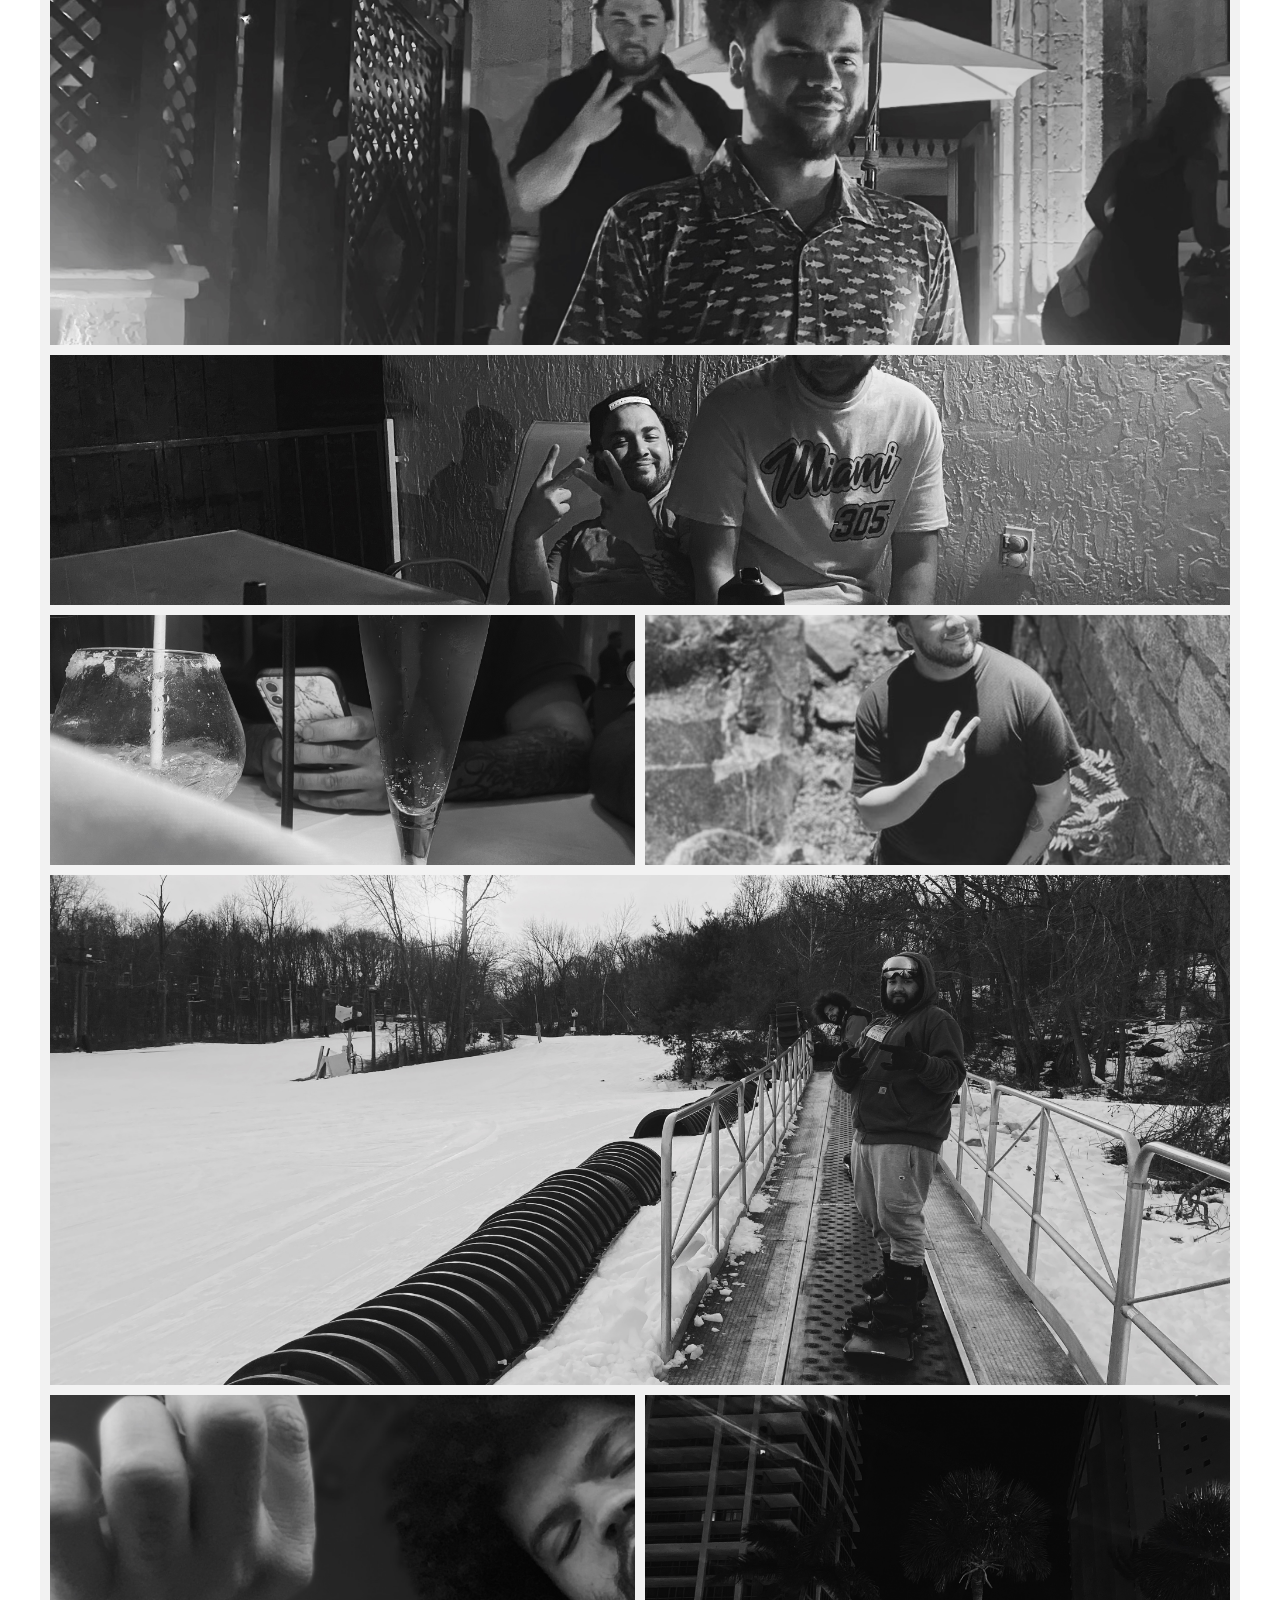
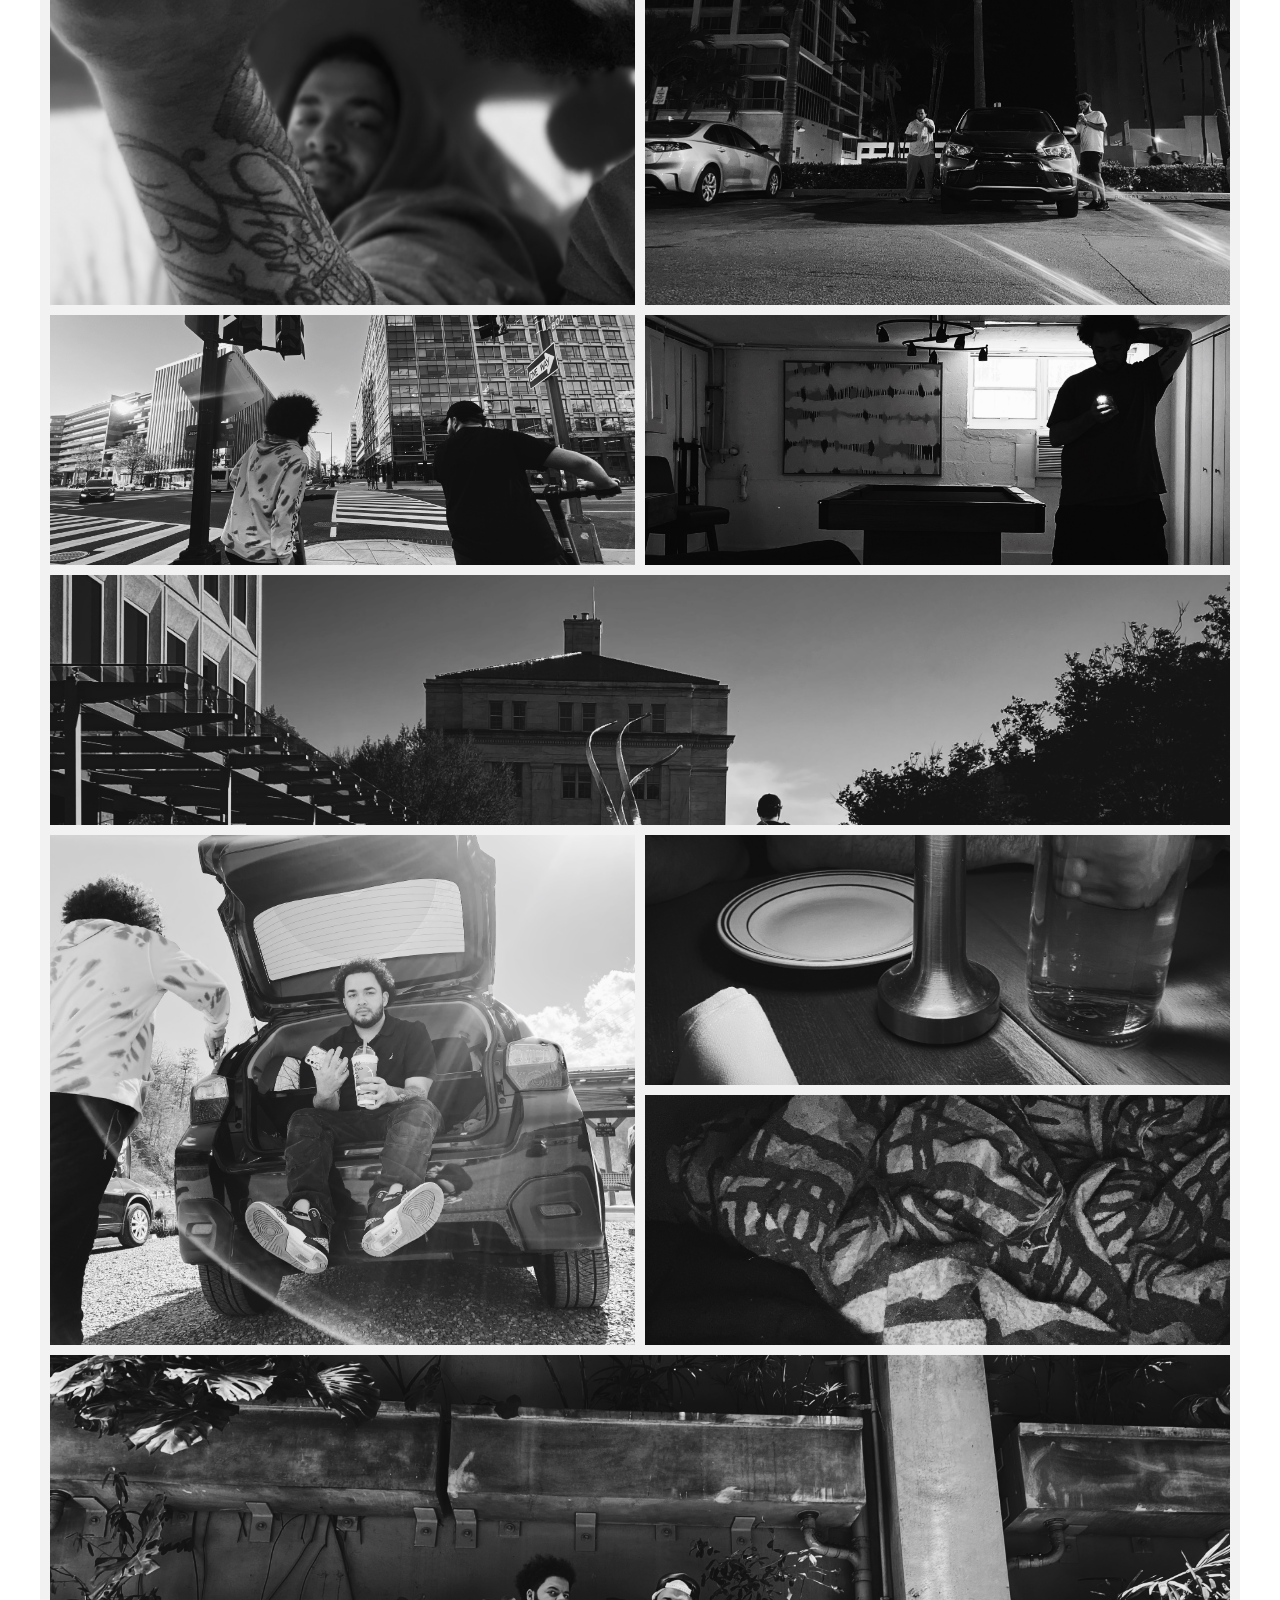
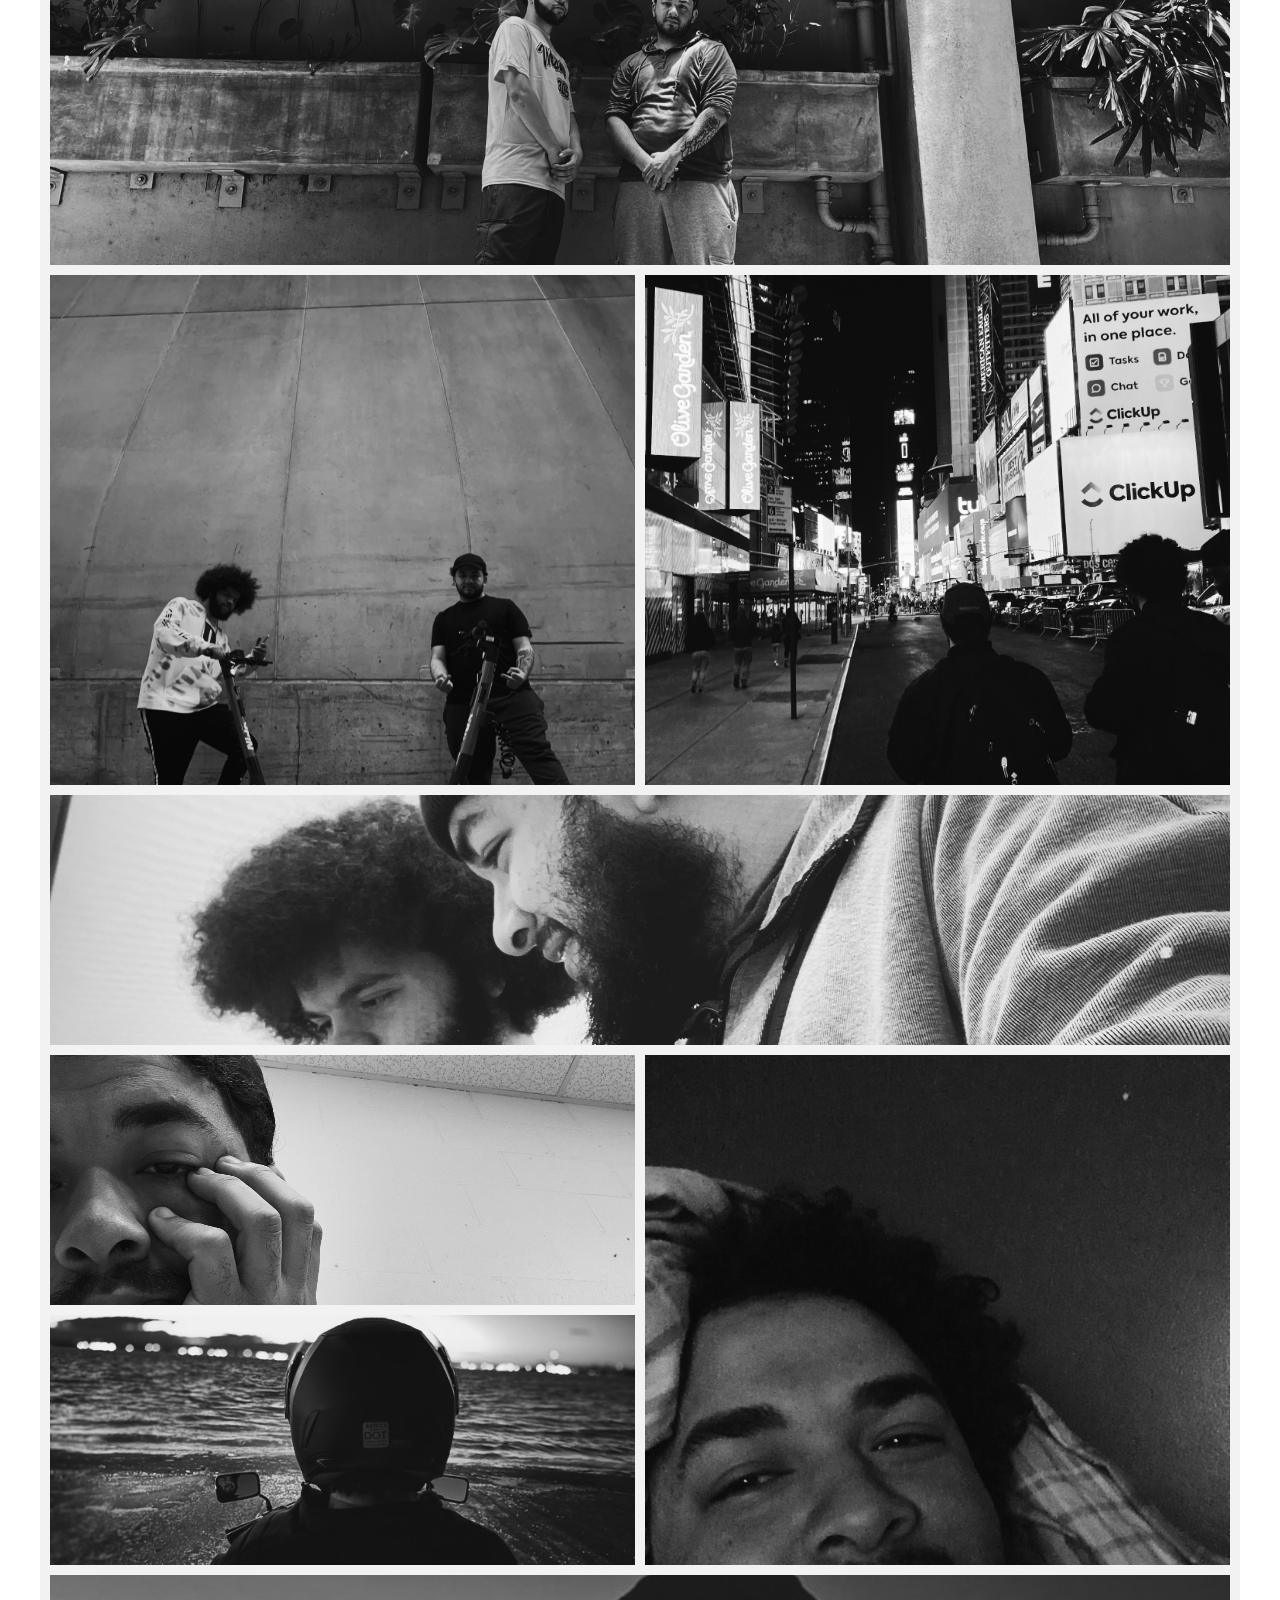
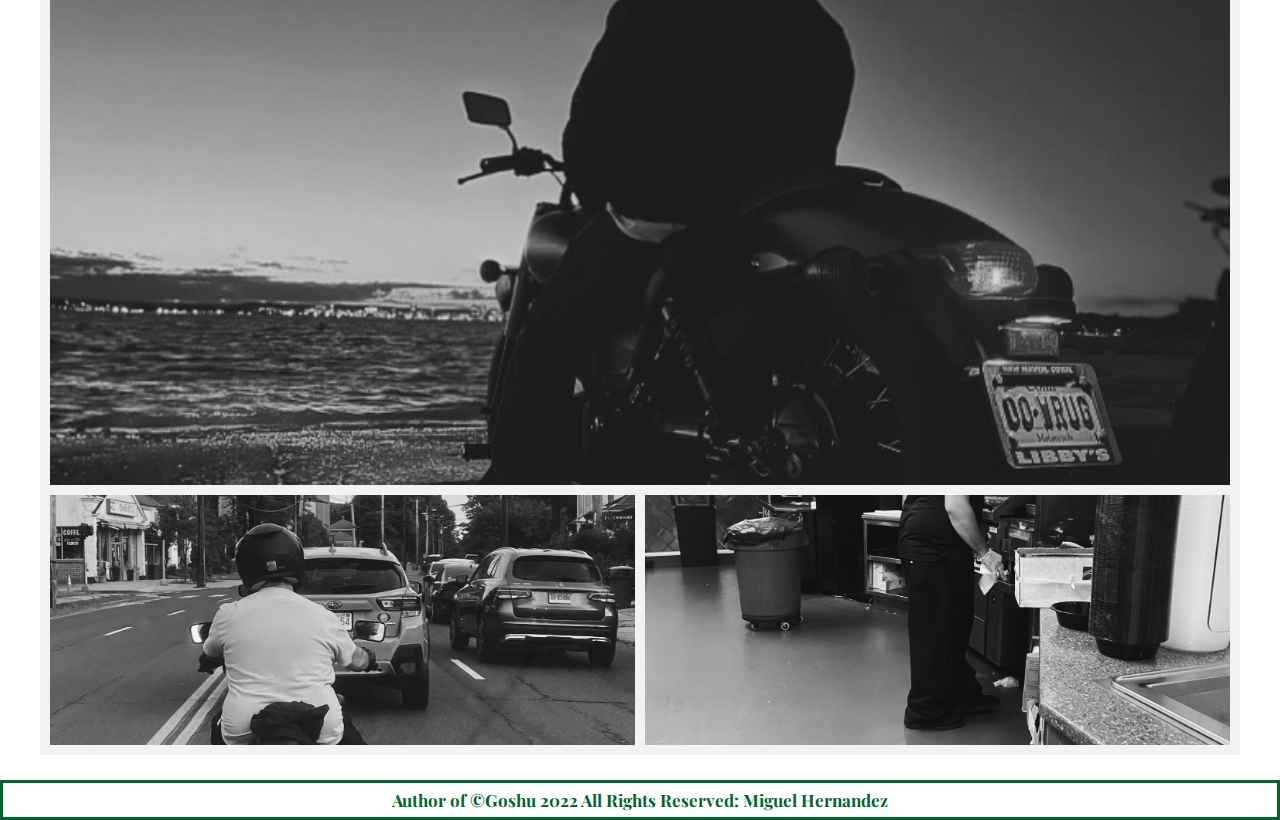
<file: harvey.html>
<!DOCTYPE html>
<html>
    <head>
        <meta charset="utf-8">
        <title>For Harvey</title> 
        <link href="style.css" rel="stylesheet">
        <meta name="viewport" content="width=device-width, initial-scale=1.0">
        <link rel="stylesheet" href="https://www.w3schools.com/w3css/4/w3.css">
        <link href="https://fonts.googleapis.com/css2?family=Playfair+Display&display=swap" rel="stylesheet">
    </head>
    <body>
        <div class="container">
            <header>
                <h1>Harvey Lopez</h1>
            </header>
    
            <div class="topnav" id="myTopnav">
                <div class="dropdown">
                    <button class="dropbtn">collections
                        <i class="fa fa-caret-down"></i>
                    </button>
                    <div class="dropdown-content">
                        <a href="harvey.html">For Harvey</a>
                        <a href="daysgone.html">Days Gone Bye</a>
                        <a href="besidesfire.html">Beside the Dying Fire</a>
                    </div>
                </div> 
                <a href="aboutme.html">about</a>
                <a href="#">friends</a>
                <a href="index.html">goshu</a>
                <a href="javascript:void(0);" style="font-size:15px;" class="icon" onclick="myFunction()">&#9776;</a>
            </div>
        </div>
    

        <div>
            <h3>For Harvey</h3>
                <p class="maincap">
                    For the little time that life was able to have you in my life <br>
                    for the multiple trips and adventures we took on such little notice <br>
                    for the goals that you dreamed of<br>
                    and for the things that secretly made you human behind those walls. <br>
                    thank you for letting me experience your life through my eyes. 
                    you helped me find my stability and confidence when everyone around me abandoned my ship. 
                    I love you like a brother I had for decades. 
                    Long live Harvey. 
                </p>
        </p>
        </div>

        <div class="gallery">
            <div>
                <img src="fotos/Harvey/har1.jpeg" style="width:100%;cursor:pointer" onclick="onClick(this)" class="w3-hover-opacity">
            </div>

            <div class="h-stretch-stretch">
                <img src="fotos/Harvey/har2.jpeg" style="width:100%;cursor:pointer" onclick="onClick(this)" class="w3-hover-opacity">
            </div>

            <div class="big-stretch">
                <img src="fotos/Harvey/har3.jpeg" style="width:100%;cursor:pointer" onclick="onClick(this)" class="w3-hover-opacity">
            </div>

            <div class="big-stretch">
                <img src="fotos/Harvey/har4.jpeg" style="width:100%;cursor:pointer" onclick="onClick(this)" class="w3-hover-opacity">
            </div>

            <div class="h-stretch">
                <img src="fotos/Harvey/har5.jpeg" style="width:100%;cursor:pointer" onclick="onClick(this)" class="w3-hover-opacity">
            </div>

            <div>
                <img src="fotos/Harvey/har6.jpeg" style="width:100%;cursor:pointer" onclick="onClick(this)" class="w3-hover-opacity">
            </div>

            <div class="big-stretch">
                <img src="fotos/Harvey/har7.jpeg" style="width:100%;cursor:pointer" onclick="onClick(this)" class="w3-hover-opacity">
            </div>

            <div class="v-stretch">
                <img src="fotos/Harvey/har8.jpeg" style="width:100%;cursor:pointer" onclick="onClick(this)" class="w3-hover-opacity">
            </div>

            <div class="v-stretch">
                <img src="fotos/Harvey/har9.jpeg" style="width:100%;cursor:pointer" onclick="onClick(this)" class="w3-hover-opacity">
            </div>

            <div>
                <img src="fotos/Harvey/har10.jpeg" style="width:100%;cursor:pointer" onclick="onClick(this)" class="w3-hover-opacity">
            </div>

            <div>
                <img src="fotos/Harvey/har11.jpeg" style="width:100%;cursor:pointer" onclick="onClick(this)" class="w3-hover-opacity">
            </div>

            <div class="h-stretch">
                <img src="fotos/Harvey/har12.jpeg" style="width:100%;cursor:pointer" onclick="onClick(this)" class="w3-hover-opacity">
            </div>

            <div class="v-stretch">
                <img src="fotos/Harvey/har13.jpeg" style="width:100%;cursor:pointer" onclick="onClick(this)" class="w3-hover-opacity">
            </div>

            <div>
                <img src="fotos/Harvey/har14.jpeg" style="width:100%;cursor:pointer" onclick="onClick(this)" class="w3-hover-opacity">
            </div>

            <div class="big-stretch">
                <img src="fotos/Harvey/har15.jpeg" style="width:100%;cursor:pointer" onclick="onClick(this)" class="w3-hover-opacity">
            </div>

            <div>
                <img src="fotos/Harvey/har16.jpeg" style="width:100%;cursor:pointer" onclick="onClick(this)" class="w3-hover-opacity">
            </div>

            <div class="v-stretch">
                <img src="fotos/Harvey/har17.jpeg" style="width:100%;cursor:pointer" onclick="onClick(this)" class="w3-hover-opacity">
            </div>

            <div class="v-stretch">
                <img src="fotos/Harvey/har18.jpeg" style="width:100%;cursor:pointer" onclick="onClick(this)" class="w3-hover-opacity">
            </div>

            <div class="h-stretch">
                <img src="fotos/Harvey/har19.jpeg" style="width:100%;cursor:pointer" onclick="onClick(this)" class="w3-hover-opacity">
            </div>

            <div>
                <img src="fotos/Harvey/har20.jpeg" style="width:100%;cursor:pointer" onclick="onClick(this)" class="w3-hover-opacity">
            </div>

            <div>
                <img src="fotos/Harvey/har21.jpeg" style="width:100%;cursor:pointer" onclick="onClick(this)" class="w3-hover-opacity">
            </div>

            <div class="v-stretch">
                <img src="fotos/Harvey/har22.jpeg" style="width:100%;cursor:pointer" onclick="onClick(this)" class="w3-hover-opacity">
            </div>

            <div class="big-stretch">
                <img src="fotos/Harvey/har23.jpeg" style="width:100%;cursor:pointer" onclick="onClick(this)" class="w3-hover-opacity">
            </div>

            <div>
                <img src="fotos/Harvey/har24.jpeg" style="width:100%;cursor:pointer" onclick="onClick(this)" class="w3-hover-opacity">
            </div>

            <div>
                <img src="fotos/Harvey/har25.jpeg" style="width:100%;cursor:pointer" onclick="onClick(this)" class="w3-hover-opacity">
            </div>

            <div>
                <img src="fotos/Harvey/har26.jpeg" style="width:100%;cursor:pointer" onclick="onClick(this)" class="w3-hover-opacity">
            </div>

            <div id="modal01" class="w3-modal" onclick="this.style.display='none'">
                <span class="w3-button w3-hover-red w3-xlarge w3-display-topright">&times;</span>
                <div class="w3-modal-content w3-animate-zoom">
                    <img id="img01" style="width:100%">
                </div>
            </div>
        </div>

<script>
function onClick(element) {
  document.getElementById("img01").src = element.src;
  document.getElementById("modal01").style.display = "block";
}
</script>

    <footer>
        <p>Author of ©Goshu 2022 All Rights Reserved: Miguel Hernandez</p>
    </footer>
    
<script src="script.js"></script>
</body> 

</html>
<!-- https://web.dev/css-animated-grid-layouts/ grid layout idea -->
</file>
<file: style.css>
/* Slideshow information . . . . . . . . . . . . . . . */
*{
    padding: 0;
    margin: 0;
}

.gallery{ /* gallery div */
    padding: 10px;
    max-width: 1200px;
    margin: 0 auto;
    background: #f2f2f2;
    display: grid;
    grid-gap: 10px;
    grid-template-columns: repeat(autofit, minmax(250px, 1fr));
    grid-auto-rows: 250px;
    grid-auto-flow: dense;
}

.v-stretch{ /* stretch vertically */
    grid-row: span 2;
}

.h-stretch{ /* stretch horizontally */
    grid-column: span 2;
}

.big-stretch{ /* stretch horizontally AND vertically */
    grid-column: span 2;
    grid-row: span 2;
}

.gallery div img{
    width: 100%;
    height: 100%;
    object-fit: cover;
}

@media (max-width: 560px) /* responsive codes for images */
{
    .v-stretch{
        grid-row: span 1;
    }
    .h-stretch{
        grid-column: span 1;
    }
    .big-stretch{
        grid-row: span 1;
        grid-column: span 1;
    }
}
/* CODE ENDS HERE FOR IMAGE CSS . ..  .. . . . . .  . . . . . . */
.container h1{
    color: #00642e;
    font-size: 100px;
    font-weight: bold;
    padding: 0px 0px 0px 20px;
    margin-left: 170px;
    margin-right: 1000px;
    font-family: 'Playfair Display', serif;
}

.hello{
    font-size: 22px;
    font-family: 'Playfair Display', serif;
    font-weight: bolder;
    color: #00642e
}

/* NAV bar codes start . . . . . . v v v v v v v v . . . . . . . .  */

body{
    margin:0;
    font-family: 'Playfair Display', serif;
}

.topnav {
  overflow: hidden;
  background-color: transparent;
}

.topnav a {
  float: right;
  display: block;
  color: #00642e;
  text-align: center;
  padding: 14px 16px;
  text-decoration: none;
  font-size: 22px;
    font-weight: bold;
}

.active {
  background-color: red;
  color: #00642e;
}

.topnav .icon {
  display: none;
}

.dropdown {
  float: right;
  overflow: hidden;
}

.dropdown .dropbtn {
  font-size: 22px;    
  outline: none;
  color: #00642e;
  padding: 14px 16px;
  background-color: inherit;
  font-family: "Playfair Display", serif;
  margin-right: 35px;
    text-transform: uppercase;
}

.dropdown-content {
  display: none;
  position: absolute;
  background-color: white;
  min-width: 200px;
  z-index: 1;
}

.dropdown-content a {
  float: none;
  color: #00642e;
  padding: 12px 16px;
  text-decoration: none;
  display: block;
  text-align: right;
}

.topnav a:hover, .dropdown:hover .dropbtn {
  background-color: #00642e;
  color: white;
}

.dropdown-content a:hover {
  background-color: #ddd;
  color: #00642e;
}

.dropdown:hover .dropdown-content {
  display: block;
}

@media screen and (max-width: 600px) {
  .topnav a:not(:first-child), .dropdown .dropbtn {
    display: none;
  }
  .topnav a.icon {
    float: right;
    display: block;
  }
}

@media screen and (max-width: 600px) {
  .topnav.responsive {position: relative;}
  .topnav.responsive .icon {
    position: absolute;
    right: 0;
    top: 0;
  }
  .topnav.responsive a {
    float: none;
    display: block;
    text-align: left;
  }
  .topnav.responsive .dropdown {float: none;}
  .topnav.responsive .dropdown-content {position: relative;}
  .topnav.responsive .dropdown .dropbtn {
    display: block;
    width: 100%;
    text-align: left;
  }
}
/* NAV bar codes ends here . . . . . . ^ ^ ^^ ^ ^ ^ ^ . . . . . . */

.maincap{
    text-align: center;
    margin-right: 150px;
    margin-left: 150px;
}

.titlecards{
    color:#024b30;
    text-align: center;
    font-weight: bold;
    font-family: 'Playfair Display', serif;
    line-height: 2;
    font-size: 50px
}

p{
    color: #00642e;
    text-align: center;
    font-weight: bold;
    font-family: 'Playfair Display', serif;
    line-height: 2;
    font-size: 17px;
}

body{
    background-color: white;
    margin: 0;
    padding: 0;
}

a{
    text-transform: uppercase;
}

video{
    display: block;
    margin: 0 auto;
}

footer{
    border: 3px solid #00642e;
    margin-top: 25px;
}

.bottom{
    margin-top: 50px;
    font-family: 'Playfair Display', serif;
    font-size: 20px;
    text-transform: uppercase;
    font-weight: bold;
}
</file>
